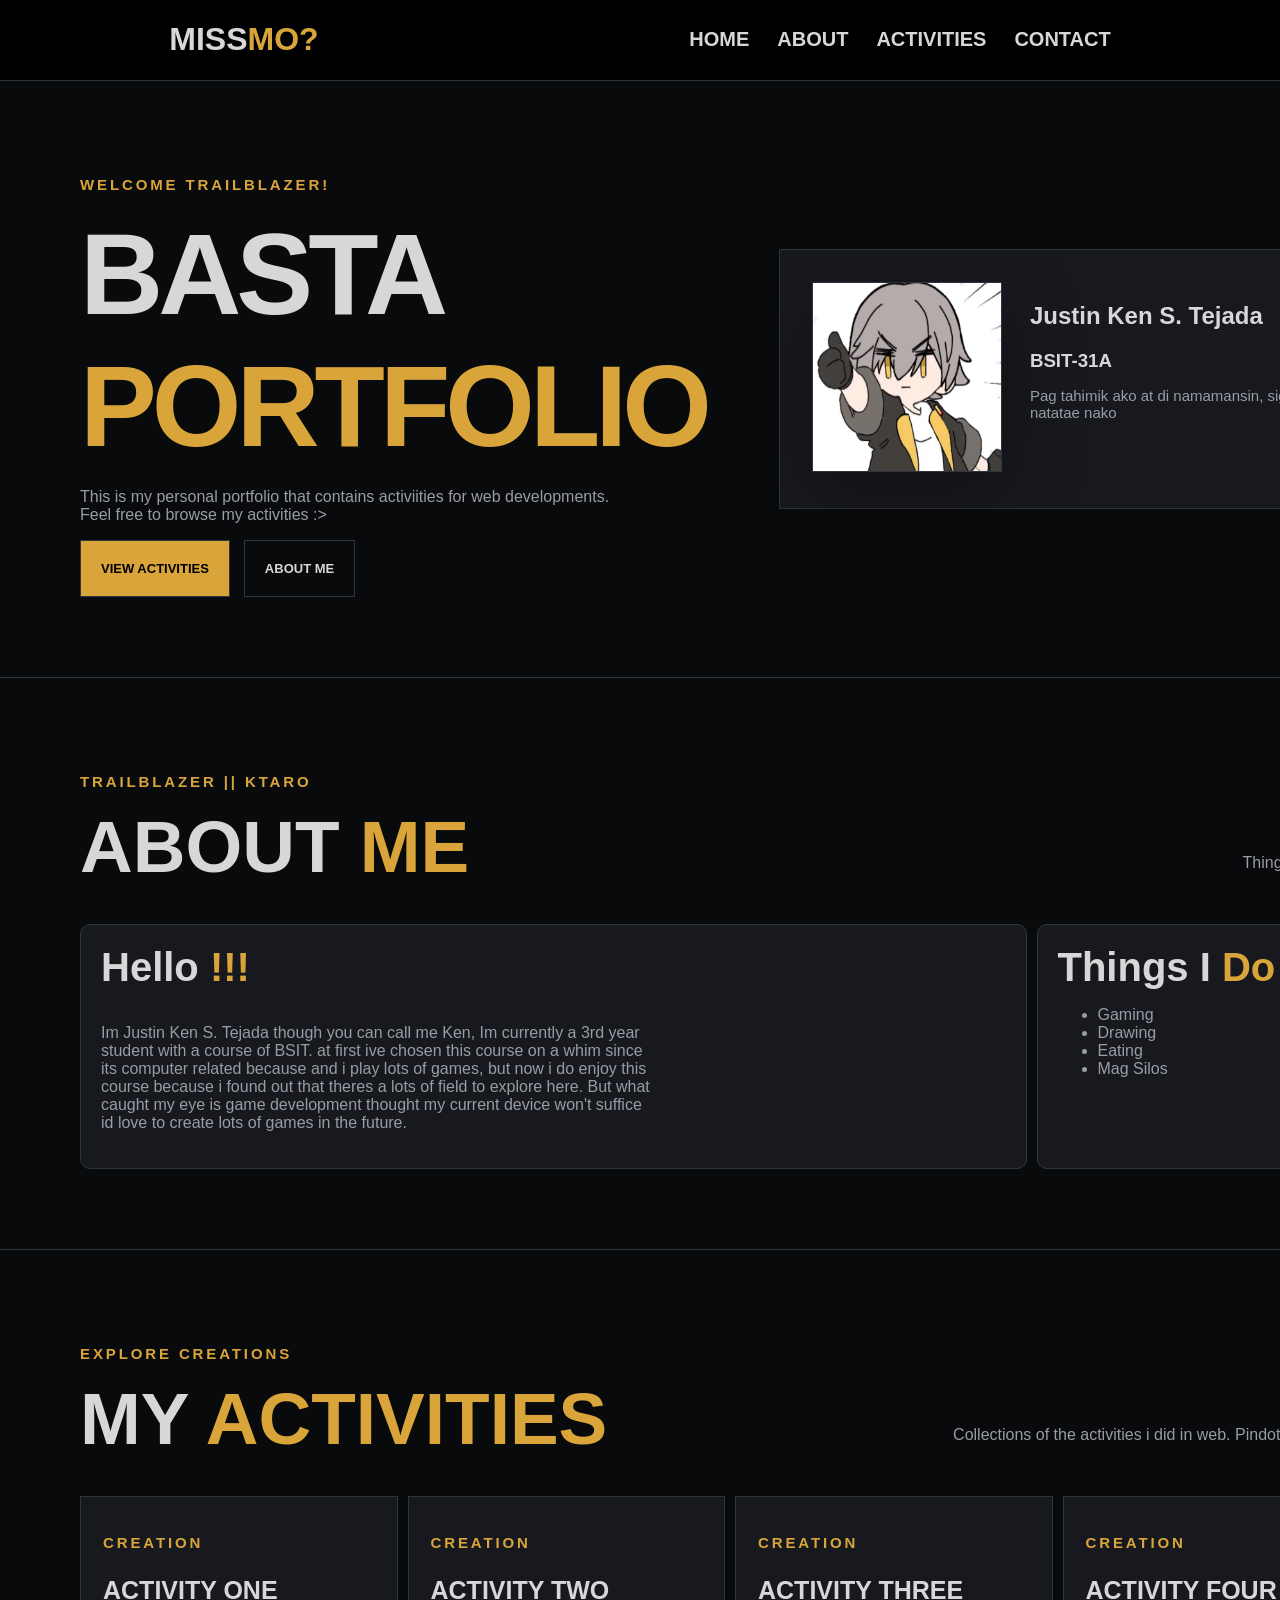
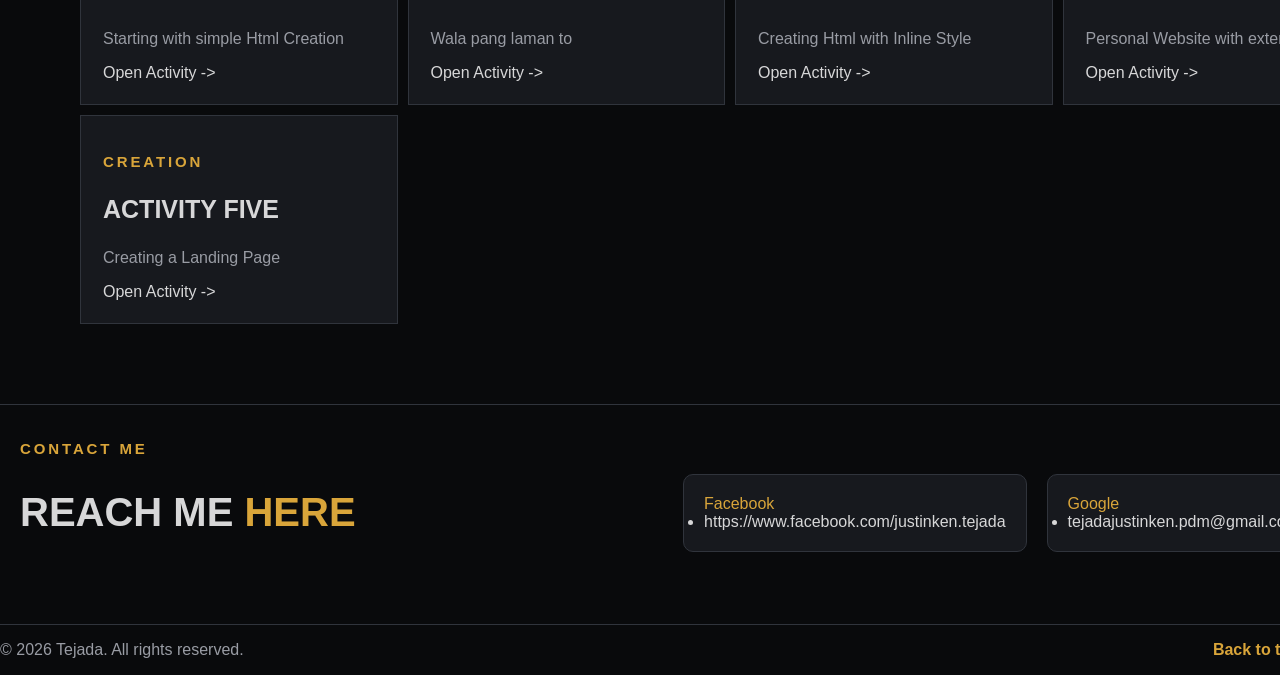
<file: index.html>
<!DOCTYPE html>
<html lang="en">
<head>
    <meta charset="UTF-8">
    <meta name="viewport" content="width=device-width, initial-scale=1.0">
    <title>Ma Portfolio</title>
    <link rel="stylesheet" href="style.css">
</head>
<body>
    <header id="taas">
        <h1>MISS<span>MO?</span></h1>

        <nav class="navigation">
            <a href="#first">HOME</a>
            <a href="#second">ABOUT</a>
            <a href="#third">ACTIVITIES</a>
            <a href="#fourth">CONTACT</a>    
        </nav>
    </header>

    <div>
        <section class="home section" id="first">
            <div class="container hometext">
                <div>
                    <p class="small">WELCOME TRAILBLAZER!</p>
                    <h1>BASTA<br><span>PORTFOLIO</span></h1>
                    <p>This is my personal portfolio that contains activiities for web developments. Feel free to browse my activities :> </p>

                    <div class="homebuttons">
                        <a class="button activitybtn" href="#third">VIEW ACTIVITIES</a>
                        <a class="button aboutmebtn" href="#second">ABOUT ME</a>
                    </div>
                </div>

                <div class="profilecard">
                    <div class="icon">
                        <img src="images/caelus.jpg" alt="caelus">
                    </div>
                    
                    <div class="profiletext">
                        <h2>Justin Ken S. Tejada</h2>
                        <h3>BSIT-31A</h3>
                        <p>Pag tahimik ako at di namamansin, sign yun na natatae nako</p>
                    </div>
                </div> 
            </div>
        </section>

        <section class="about section" id="second">
            <div class="container">
                <div class="abouttext">
                    <div>
                        <p class="small">TRAILBLAZER || KTARO</p>
                        <h2>ABOUT <span>ME</span></h2>
                    </div>
                    <p>Things about me :></p>
                </div>
             
                <div class="aboutcontainer">
                    <section>
                        <h2>Hello <span class="hello">!!!</span></h2>
                        <br>
                        <p>
                            Im Justin Ken S. Tejada though you can call me Ken, Im currently a 3rd year student with a course of BSIT.
                            at first ive chosen this course on a whim since its computer related because and i play lots of games,
                            but now i do enjoy this course because i found out that theres a lots of field to explore here.
                            But what caught my eye is game development thought my current device won't suffice id love to create lots of games in the future.
                        </p>
                    </section>

                    <aside>
                        <h2>Things I <span class="hello">Do</span></h2>
                        <ul>
                            <li>Gaming</li>
                            <li>Drawing</li>
                            <li>Eating</li>
                            <li>Mag Silos</li>
                        </ul>
                    </aside>  
                </div>
            </div>
        </section>

        <section class="activities section" id="third">
            <div class="container">
                <div class="acttext">
                    <div>
                        <p class="small">EXPLORE CREATIONS</p>
                        <h2>MY <span>ACTIVITIES</span> </h2>
                    </div>
                    <p>
                        Collections of the activities i did in web. Pindot ka nlng dyan.
                    </p>
                </div>

                <div class="actcontainer">
                    <a class="activitycard" href="activities/TejadaAct1/TejadaAct1.HTML" target="_blank">
                        <div class="actbox">
                            <p class="small">CREATION</p>
                            <h3>ACTIVITY ONE</h3>
                            <p>Starting with simple Html Creation</p>
                            <span class="boxlink">Open Activity -> </span>
                        </div>
                    </a>

                    <a class="activitycard" href="" target="_blank">
                        <div class="actbox">
                            <p class="small">CREATION</p>
                            <h3>ACTIVITY TWO</h3>
                            <p>Wala pang laman to</p>
                            <span class="boxlink">Open Activity -> </span>
                        </div>
                    </a>

                    <a class="activitycard" href="activities/TejadaAct3/Activity3.html" target="_blank">
                        <div class="actbox">
                            <p class="small">CREATION</p>
                            <h3>ACTIVITY THREE</h3>
                            <p>Creating Html with Inline Style</p>
                            <span class="boxlink">Open Activity -> </span>
                        </div>
                    </a>

                    <a class="activitycard" href="activities/TejadaAct4/Home.html" target="_blank">
                        <div class="actbox">
                            <p class="small">CREATION</p>
                            <h3>ACTIVITY FOUR</h3>
                            <p>Personal Website with external css</p>
                            <span class="boxlink">Open Activity -> </span>
                        </div>
                    </a>

                    <a class="activitycard" href="activities/TejadaAct5/Landing.html" target="_blank">
                        <div class="actbox">
                            <p class="small">CREATION</p>
                            <h3>ACTIVITY FIVE</h3>
                            <p>Creating a Landing Page</p>
                            <span class="boxlink">Open Activity -> </span>
                        </div>
                    </a>
                </div>
            </div>
        </section>

        <section class="contact" id="fourth">
            <div class="container contacttext">
                <div>
                    <p class="small">CONTACT ME</p>
                    <h2>REACH ME <span class="hello">HERE</span></h2>
                </div>

                <div class="here">
                    <ul class="con1">Facebook
                        <li>https://www.facebook.com/justinken.tejada</li>
                    </ul>
                    <ul class="con2">Google
                        <li>tejadajustinken.pdm@gmail.com</li>
                    </ul>
                </div>    
            </div>
        </section>

    </div>

    <footer class="container">    
        <p>&copy; 2026 Tejada. All rights reserved.</p>
        <a href="#taas">Back to top</a>
    </footer>
    
</body>
</html>
</file>
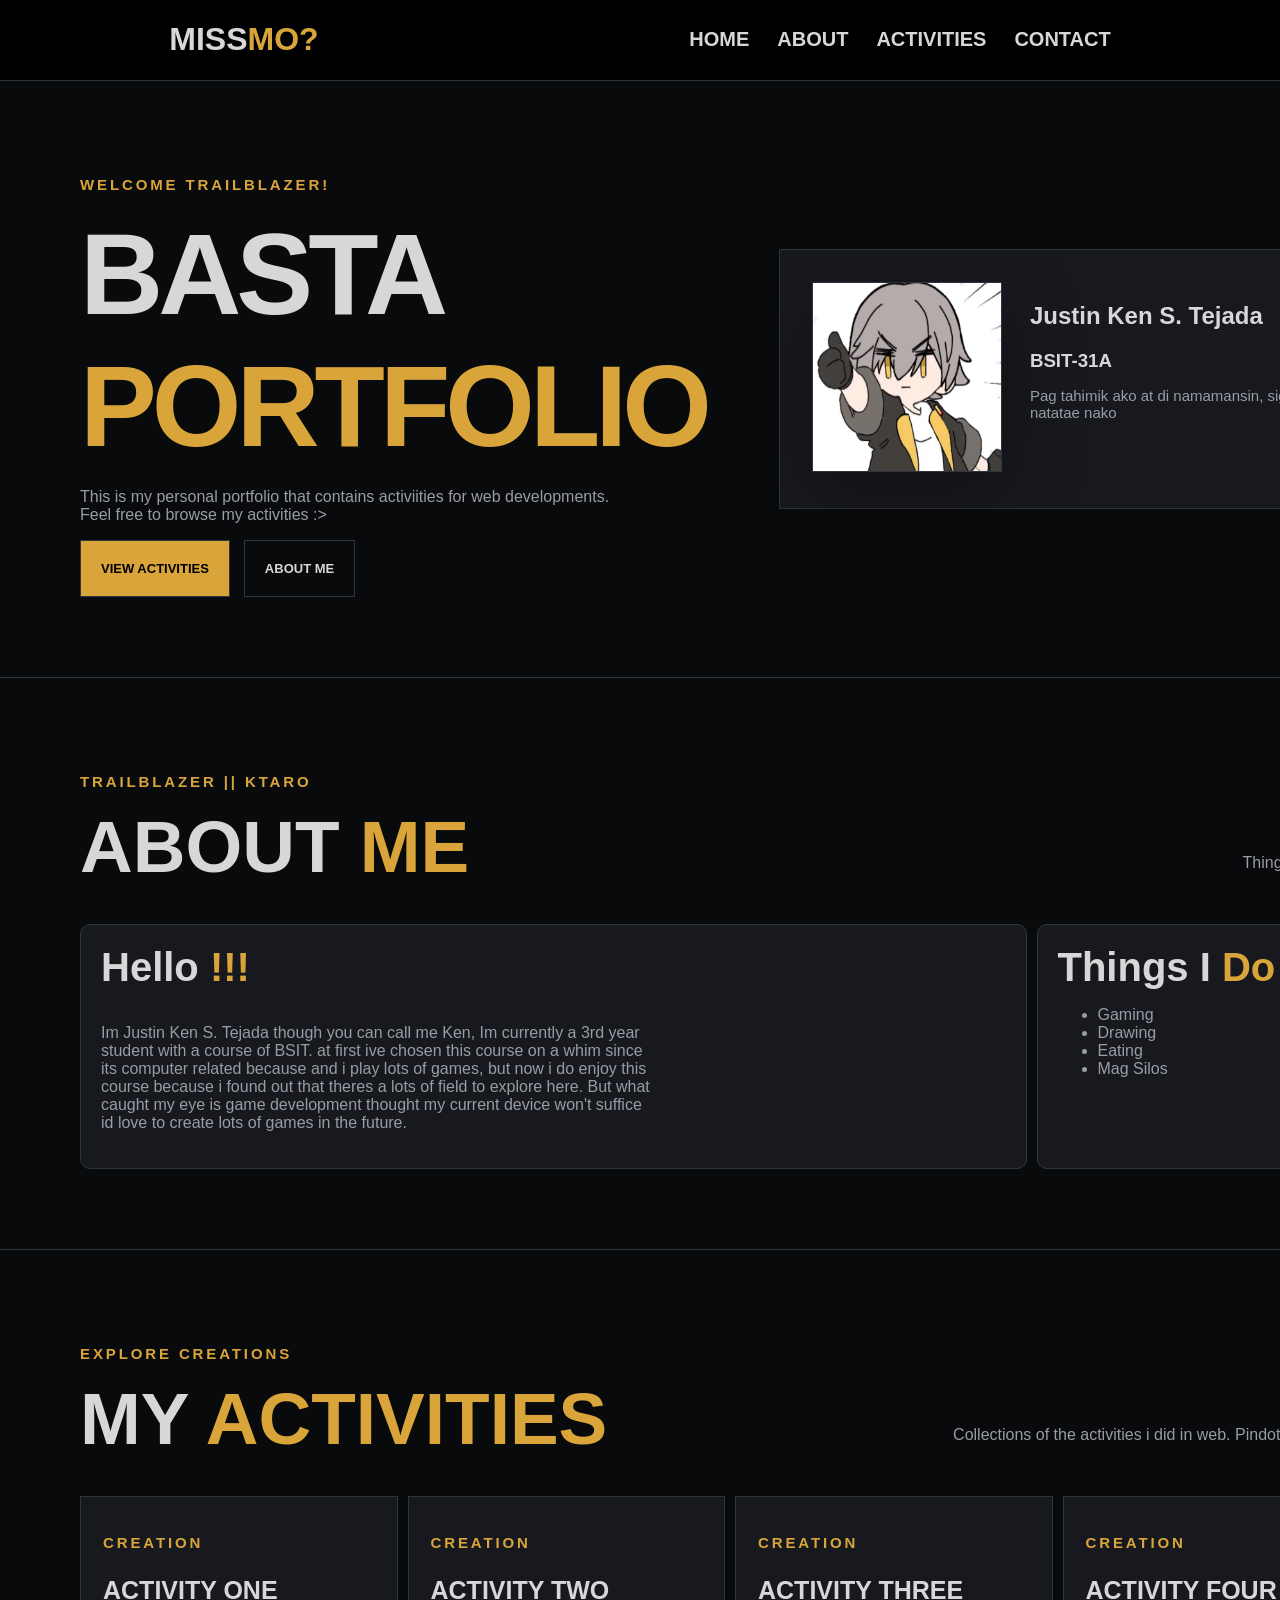
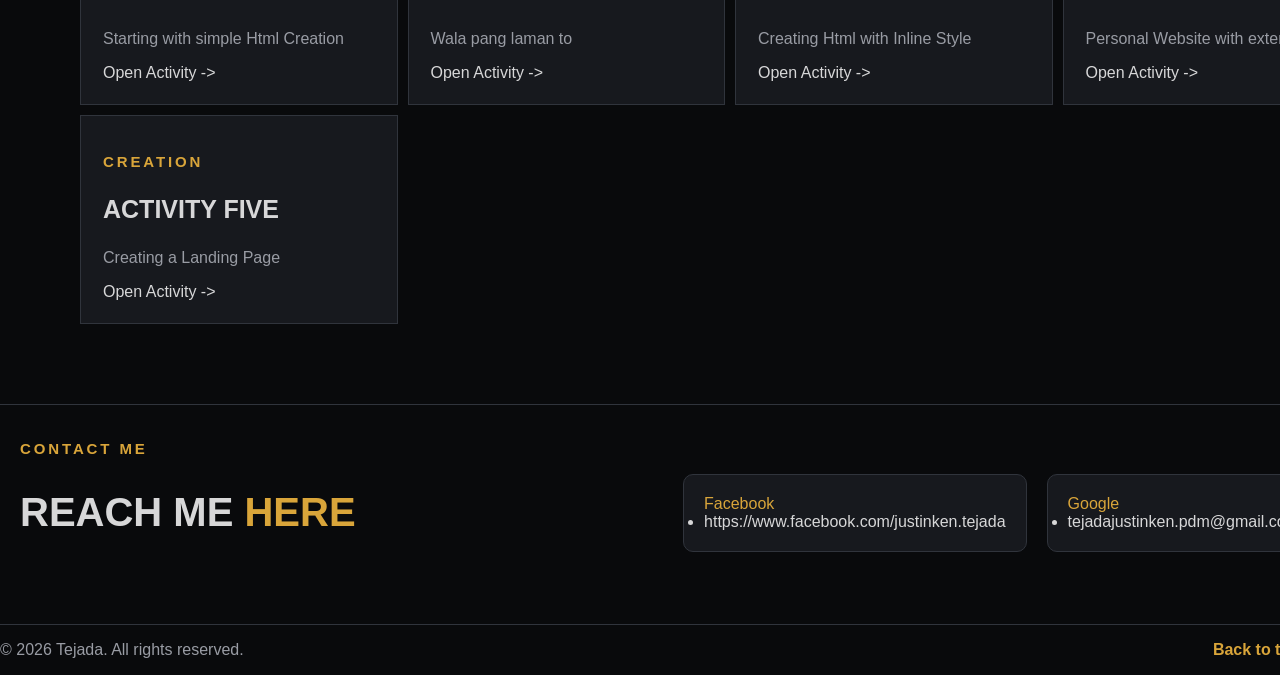
<file: portfolio.html>
<!DOCTYPE html>
<html lang="en">
<head>
    <meta charset="UTF-8">
    <meta name="viewport" content="width=device-width, initial-scale=1.0">
    <title>Ma Portfolio</title>
    <link rel="stylesheet" href="style.css">
</head>
<body>
    <header id="taas">
        <h1>MISS<span>MO?</span></h1>

        <nav class="navigation">
            <a href="#first">HOME</a>
            <a href="#second">ABOUT</a>
            <a href="#third">ACTIVITIES</a>
            <a href="#fourth">CONTACT</a>    
        </nav>
    </header>

    <div>
        <section class="home section" id="first">
            <div class="container hometext">
                <div>
                    <p class="small">WELCOME TRAILBLAZER!</p>
                    <h1>BASTA<br><span>PORTFOLIO</span></h2>
                    <p>This is my personal portfolio that contains activiities for web developments. Feel free to browse my activities :> </p>

                    <div class="homebuttons">
                        <a class="button activitybtn" href="#third">VIEW ACTIVITIES</a>
                        <a class="button aboutmebtn" href="#second">ABOUT ME</a>
                    </div>
                </div>

                <div class="profilecard">
                    <div class="icon">
                        <img src="images/caelus.jpg" alt="caelus">
                    </div>
                    
                    <div class="profiletext">
                        <h2>Justin Ken S. Tejada</h2>
                        <h3>BSIT-31A</h3>
                        <p>Pag tahimik ako at di namamansin, sign yun na natatae nako</p>
                    </div>
                </div> 
            </div>
        </section>

        <section class="about section" id="second">
            <div class="container">
                <div class="abouttext">
                    <div>
                        <p class="small">TRAILBLAZER || KTARO</p>
                        <h2>ABOUT <span>ME</span></h2>
                    </div>
                    <p>Things about me :></p>
                </div>
             
                <div class="aboutcontainer">
                    <section>
                        <h2>Hello <span class="hello">!!!</span></h2>
                        <br>
                        <p>
                            Im Justin Ken S. Tejada though you can call me Ken, Im currently a 3rd year student with a course of BSIT.
                            at first ive chosen this course on a whim since its computer related because and i play lots of games,
                            but now i do enjoy this course because i found out that theres a lots of field to explore here.
                            But what caught my eye is game development thought my current device won't suffice id love to create lots of games in the future.
                        </p>
                    </section>

                    <aside>
                        <h2>Things I <span class="hello">Do</span></h2>
                        <ul>
                            <li>Gaming</li>
                            <li>Drawing</li>
                            <li>Eating</li>
                            <li>Mag Silos</li>
                        </ul>
                    </aside>  
                </div>
            </div>
        </section>

        <section class="activities section" id="third">
            <div class="container">
                <div class="acttext">
                    <div>
                        <p class="small">EXPLORE CREATIONS</p>
                        <h2>MY <span>ACTIVITIES</span> </h2>
                    </div>
                    <p>
                        Collections of the activities i did in web. Pindot ka nlng dyan.
                    </p>
                </div>

                <div class="actcontainer">
                    <a class="activitycard" href="activities/TejadaAct1/TejadaAct1.HTML" target="_blank">
                        <div class="actbox">
                            <p class="small">CREATION</p>
                            <h3>ACTIVITY ONE</h3>
                            <p>Starting with simple Html Creation</p>
                            <span class="boxlink">Open Activity -> </span>
                        </div>
                    </a>

                    <a class="activitycard" href="" target="_blank">
                        <div class="actbox">
                            <p class="small">CREATION</p>
                            <h3>ACTIVITY TWO</h3>
                            <p>Wala pang laman to</p>
                            <span class="boxlink">Open Activity -> </span>
                        </div>
                    </a>

                    <a class="activitycard" href="activities/TejadaAct3/Activity3.html" target="_blank">
                        <div class="actbox">
                            <p class="small">CREATION</p>
                            <h3>ACTIVITY THREE</h3>
                            <p>Creating Html with Inline Style</p>
                            <span class="boxlink">Open Activity -> </span>
                        </div>
                    </a>

                    <a class="activitycard" href="activities/TejadaAct4/Home.html" target="_blank">
                        <div class="actbox">
                            <p class="small">CREATION</p>
                            <h3>ACTIVITY FOUR</h3>
                            <p>Personal Website with external css</p>
                            <span class="boxlink">Open Activity -> </span>
                        </div>
                    </a>

                    <a class="activitycard" href="activities/TejadaAct5/Landing.html" target="_blank">
                        <div class="actbox">
                            <p class="small">CREATION</p>
                            <h3>ACTIVITY FIVE</h3>
                            <p>Creating a Landing Page</p>
                            <span class="boxlink">Open Activity -> </span>
                        </div>
                    </a>
                </div>
            </div>
        </section>

        <section class="contact" id="fourth">
            <div class="container contacttext">
                <div>
                    <p class="small">CONTACT ME</p>
                    <h2>REACH ME <span class="hello">HERE</span></h1>
                </div>

                <div class="here">
                    <ul class="con1">Facebook
                        <li>https://www.facebook.com/justinken.tejada</li>
                    </ul>
                    <ul class="con2">Google
                        <li>tejadajustinken.pdm@gmail.com</li>
                    </ul>
                </div>    
            </div>
        </section>

    </div>

    <footer class="container">    
        <p>&copy; 2026 Tejada. All rights reserved.</p>
        <a href="#taas">Back to top</a>
    </footer>
    
</body>
</html>
</file>
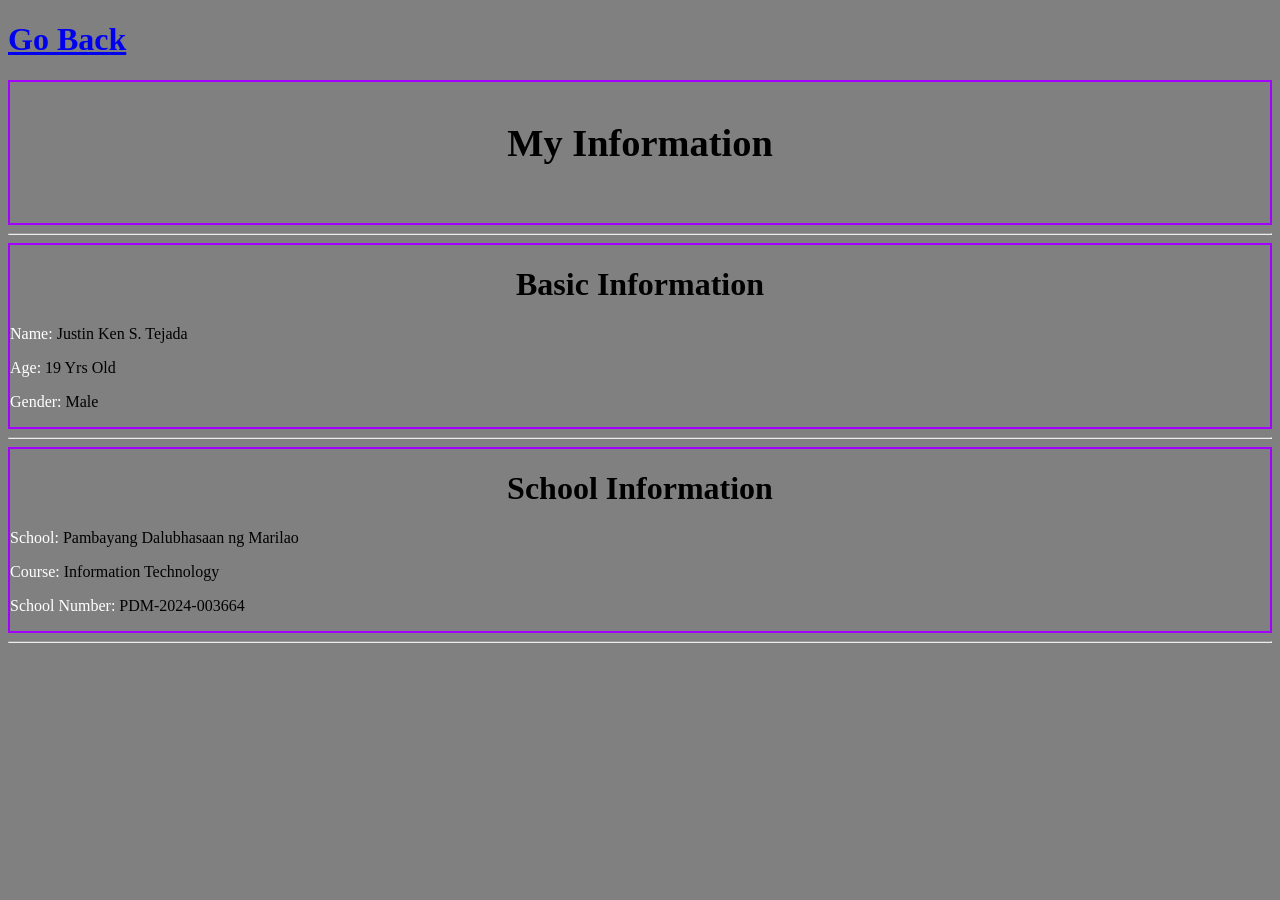
<file: activities/TejadaAct1/Information.HTML>
<!DOCTYPE html>
<html lang="en">
<head>
    <title>Huh?</title>
</head>
<body bgcolor="grey">
    <a href="TejadaAct1.HTML"><h1>Go Back</h1></a>
    <div style="border: 2px solid rgb(162, 0, 255) ;">

        <br><h1><big><center>My Information</center></big></h1><br><br>
    </div><hr>

    <div style="border: 2px solid rgb(162, 0 , 255);">
        <h1><center>Basic Information</center></h1>
        <p>
            <span style="color: white;"> Name:</span>
            <span style="color: black;"> Justin Ken S. Tejada</span>
        </p>
        <p>
            <span style="color: white;"> Age:</span>
            <span style="color: black;"> 19 Yrs Old</span>
        </p>
        <p>
            <span style="color: white;"> Gender:</span>
            <span style="color: black;"> Male</span>
        </p>
    </div><hr>

    <div style="border: 2px solid rgb(162, 0 , 255);">
        <h1><center>School Information</center></h1>
        <p>
            <span style="color: white;"> School:</span>
            <span style="color: black;"> Pambayang Dalubhasaan ng Marilao</span>
        </p>
        <p>
            <span style="color: white;"> Course:</span>
            <span style="color: black;"> Information Technology</span>
        </p>
        <p>
            <span style="color: white;"> School Number:</span>
            <span style="color: black;"> PDM-2024-003664</span>
        </p>
    </div><hr>





    
    
    
</body>
</html>
</file>
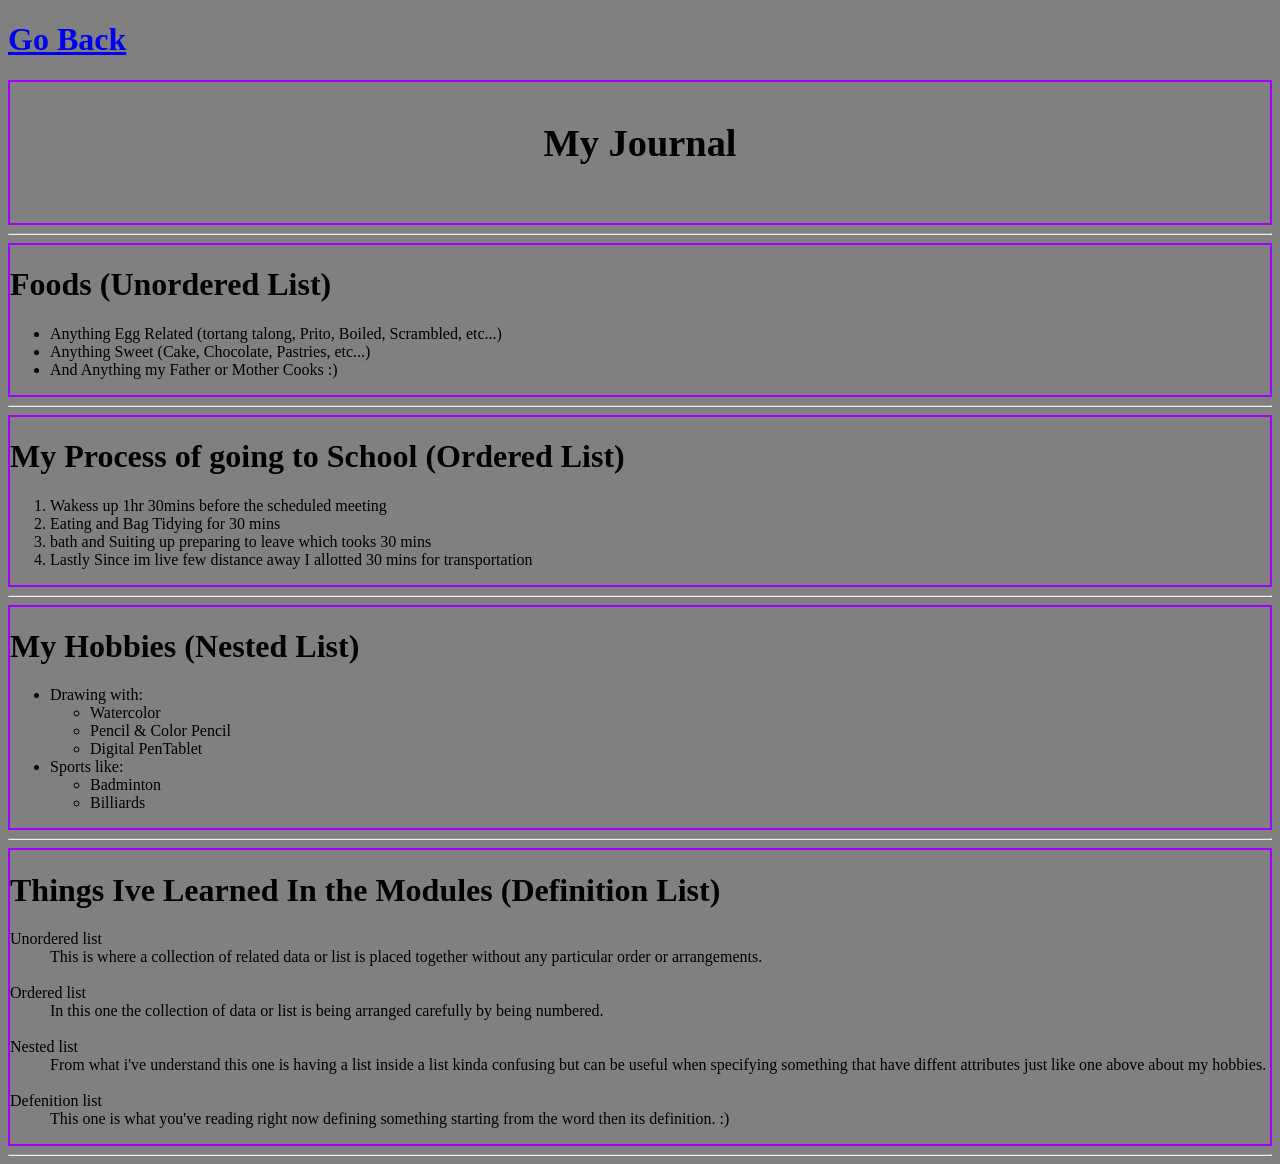
<file: activities/TejadaAct1/Journal.html>
<!DOCTYPE html>
<html lang="en">
<head>
    <title>Document</title>
</head>
<body bgcolor="grey">
    <a href="TejadaAct1.HTML"><h1>Go Back</h1></a>
    <div style="border: 2px solid rgb(162, 0, 255) ;">

        <br><h1><big><center>My Journal</center></big></h1><br><br>
    </div><hr>

    <div style="border: 2px solid rgb(162, 0 , 255);">
        <h1>Foods (Unordered List)</h1>
        <ul>
            <li>Anything Egg Related (tortang talong, Prito, Boiled, Scrambled, etc...)</li>
            <li>Anything Sweet (Cake, Chocolate, Pastries, etc...)</li>
            <li>And Anything my Father or Mother Cooks :) </li>       
        </ul>
    </div><hr>


    <div style="border: 2px solid rgb(162, 0 , 255);">
        <h1>My Process of going to School (Ordered List)</h1>
        <ol>
            <li>Wakess up 1hr 30mins before the scheduled meeting</li>
            <li>Eating and Bag Tidying for 30 mins</li>
            <li>bath and Suiting up preparing to leave which tooks 30 mins</li>
            <li>Lastly Since im live few distance away I allotted 30 mins for transportation</li>
                 
        </ol>
    </div><hr>


    <div style="border: 2px solid rgb(162, 0 , 255);">
        <h1>My Hobbies (Nested List) </h1>
        <ul>
            <li>Drawing with:
                <ul>
                    <li>Watercolor</li>
                    <li>Pencil & Color Pencil</li>
                    <li>Digital PenTablet</li>
                </ul>
            </li>
            <li>Sports like:
                <ul>
                    <li>Badminton</li>
                    <li>Billiards</li>
                </ul>
            </li>
        </ul>
    </div><hr>

    <div style="border: 2px solid rgb(162, 0 , 255);">
        <h1>Things Ive Learned In the Modules (Definition List)</h1>
        <dl>
            <dt>Unordered list</dt>
            <dd>This is where a collection of related data or list is placed together without any particular order or arrangements. </dd><br>
            
            <dt>Ordered list</dt>
            <dd> In this one the collection of data or list is being arranged carefully by being numbered. </dd><br>
            
            <dt>Nested list</dt>
            <dd> From what i've understand this one is having a list inside a list kinda confusing but can be useful when specifying something that have diffent attributes just like one above about my hobbies.</dd><br>
            
            <dt>Defenition list</dt>
            <dd> This one is what you've reading right now defining something starting from the word then its definition. :)</dd>
        </dl>    
    </div><hr>

</body>
</html>
</file>
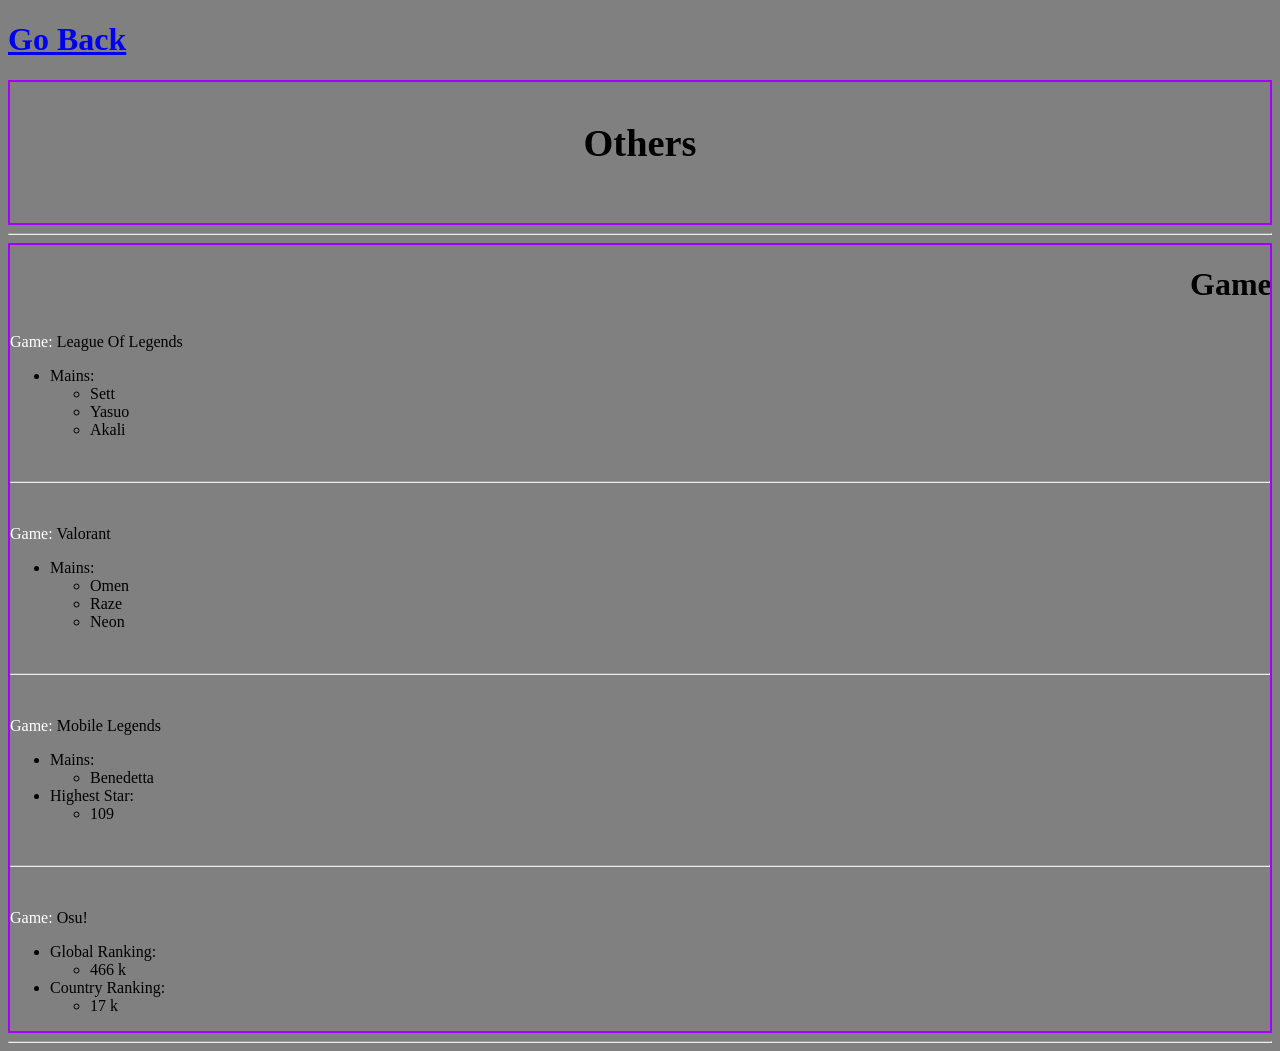
<file: activities/TejadaAct1/Others.html>
<!DOCTYPE html>
<html lang="en">
<head>
    
    <title>Document</title>
</head>
<body bgcolor="grey">
    <a href="TejadaAct1.HTML"><h1>Go Back</h1></a>
    <div style="border: 2px solid rgb(162, 0, 255) ;">

        <br><h1><big><center>Others</center></big></h1><br><br>
    </div><hr>

    
    <div style="border: 2px solid rgb(162, 0 , 255);">
        <h1><center><marquee>Games I Play</marquee></center></h1>
        <p>
            <span style="color: white;"> Game:</span>
            <span style="color: black;"> League Of Legends</span>
        </p>
        <ul>
            <li>Mains:
                <ul>
                    <li>Sett</li>
                    <li>Yasuo</li>
                    <li>Akali</li>
                </ul>
            </li>
        </ul>
        <br><hr><br><p>
            <span style="color: white;"> Game:</span>
            <span style="color: black;"> Valorant</span>
        </p>
        <ul>
            <li>Mains:
                <ul>
                    <li>Omen</li>
                    <li>Raze</li>
                    <li>Neon</li>
                </ul>
            </li>
        </ul>

        <br><hr><br><p>
            <span style="color: white;"> Game:</span>
            <span style="color: black;"> Mobile Legends</span>
        </p>
        <ul>
            <li>Mains:
                <ul>
                    <li>Benedetta</li>
                
                </ul>
                
            <li>Highest Star:
                    <ul>
                        <li>109</li>
                    </ul>

                </li>    
            </li>
        </ul>

        <br><hr><br><p>
            <span style="color: white;"> Game:</span>
            <span style="color: black;"> Osu!</span>
        </p>
        <ul>
            <li>Global Ranking:
                <ul>
                    <li>466 k</li>
                
                </ul>
                
            <li>Country Ranking:
                    <ul>
                        <li>17 k</li>
                    </ul>

                </li>    
            </li>
        </ul>
     
       
    </div><hr>

    

</body>
</html>
</file>
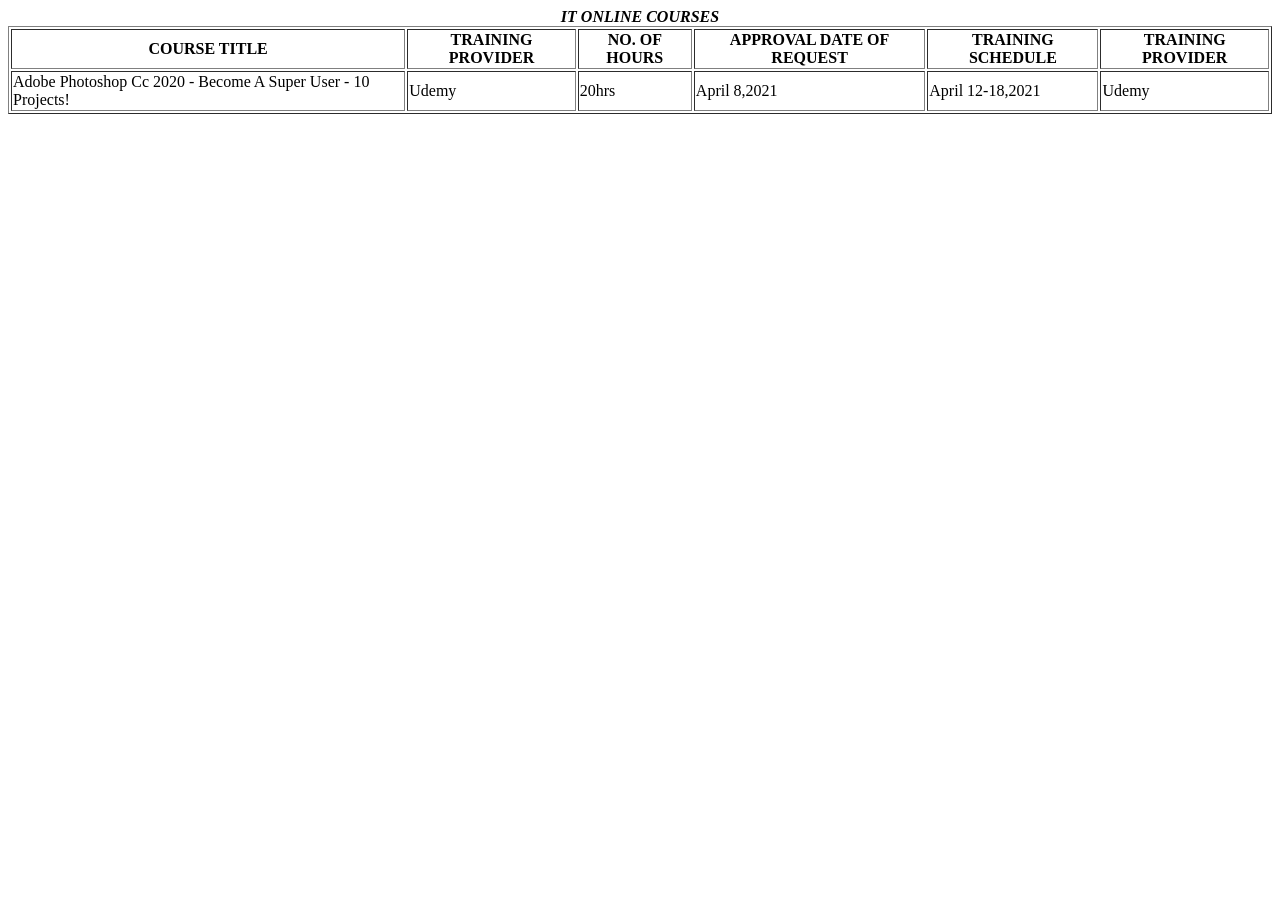
<file: activities/TejadaAct1/Table.html>
<html>
<head>
<title>Tables</title>
</head>
<body>

<table border=1 align=center>

<caption><i><b>IT ONLINE COURSES</b></i></caption>

<tr>
    <th>COURSE TITLE</th>
    <th>TRAINING PROVIDER</th>
    <th>NO. OF HOURS</th>
    <th>APPROVAL DATE OF REQUEST</th>
    <th>TRAINING SCHEDULE</th>
    <th>TRAINING PROVIDER</th>
</tr>

<tr>
    <td>Adobe Photoshop Cc 2020 - Become A Super User - 10 Projects!</td>
    <td>Udemy</td>
    <td>20hrs</td>
    <td>April 8,2021</td>
    <td>April 12-18,2021</td>
    <td>Udemy</td>
</tr>
</file>
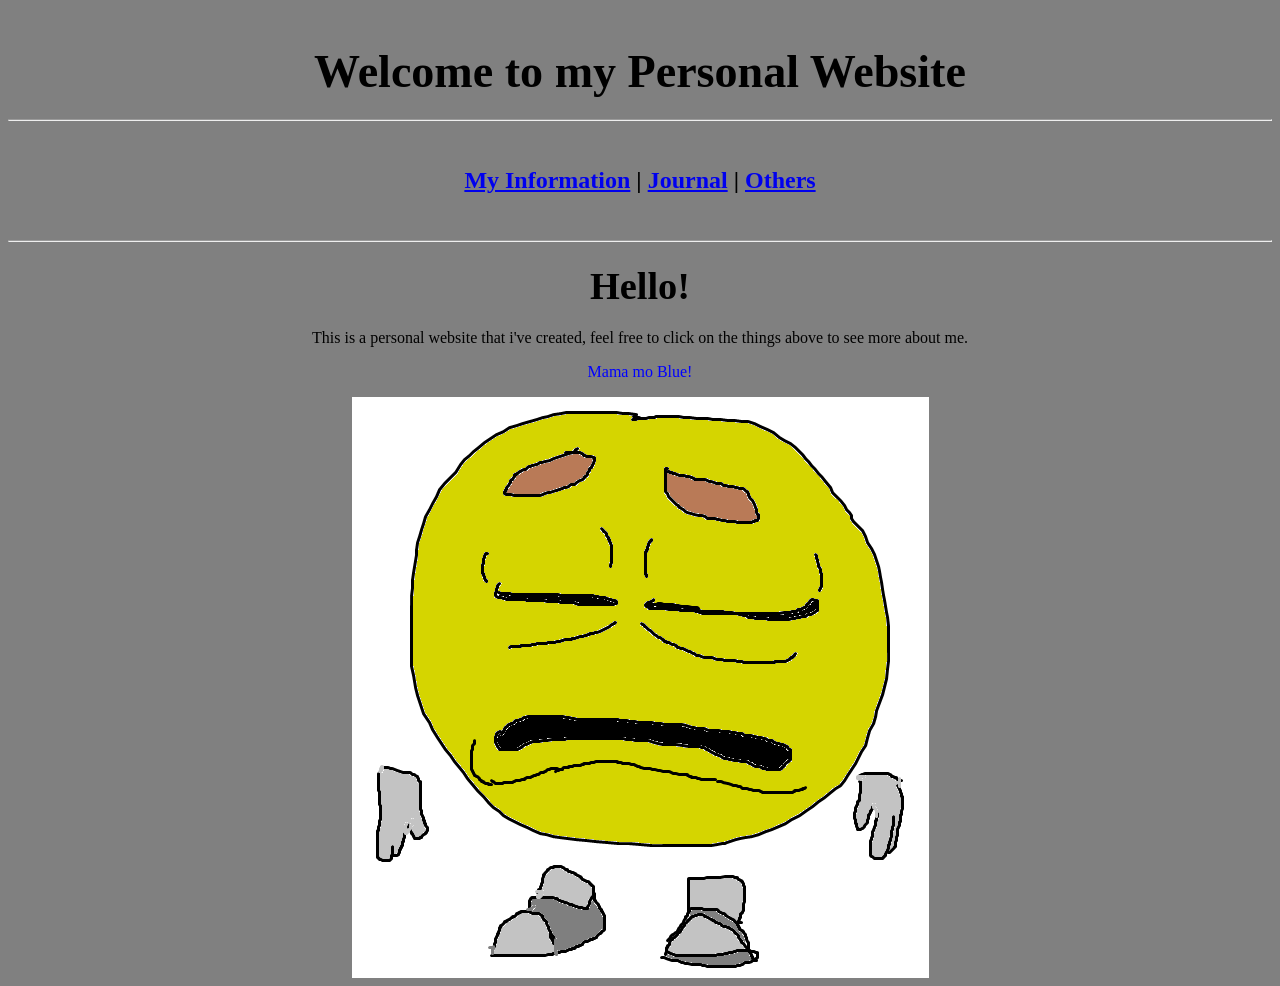
<file: activities/TejadaAct1/TejadaAct1.HTML>
<html>
    <head>
        <title> Hello :) </title>
    </head>


    <body bgcolor="grey">
        <center>

        <h1><br>
            <big><big>Welcome to my Personal Website</big></big>
        </h1>
        
        <hr><br><h2>
        <a href = 'Information.HTML'>My Information</a> |
        <a href='Journal.html'>Journal</a> |
        <a href='Others.html'>Others</a>
        </h2><br><hr>

        <p><h1><big>Hello!</big></h1></p>
        <p>This is a personal website that i've created, feel free to click on the things above to see more about me.</p>

        <p style="font-family: Segoe UI; color: blue">Mama mo Blue!</p>
        <img src="Images\Me.png">

    </body>




</html>
</file>
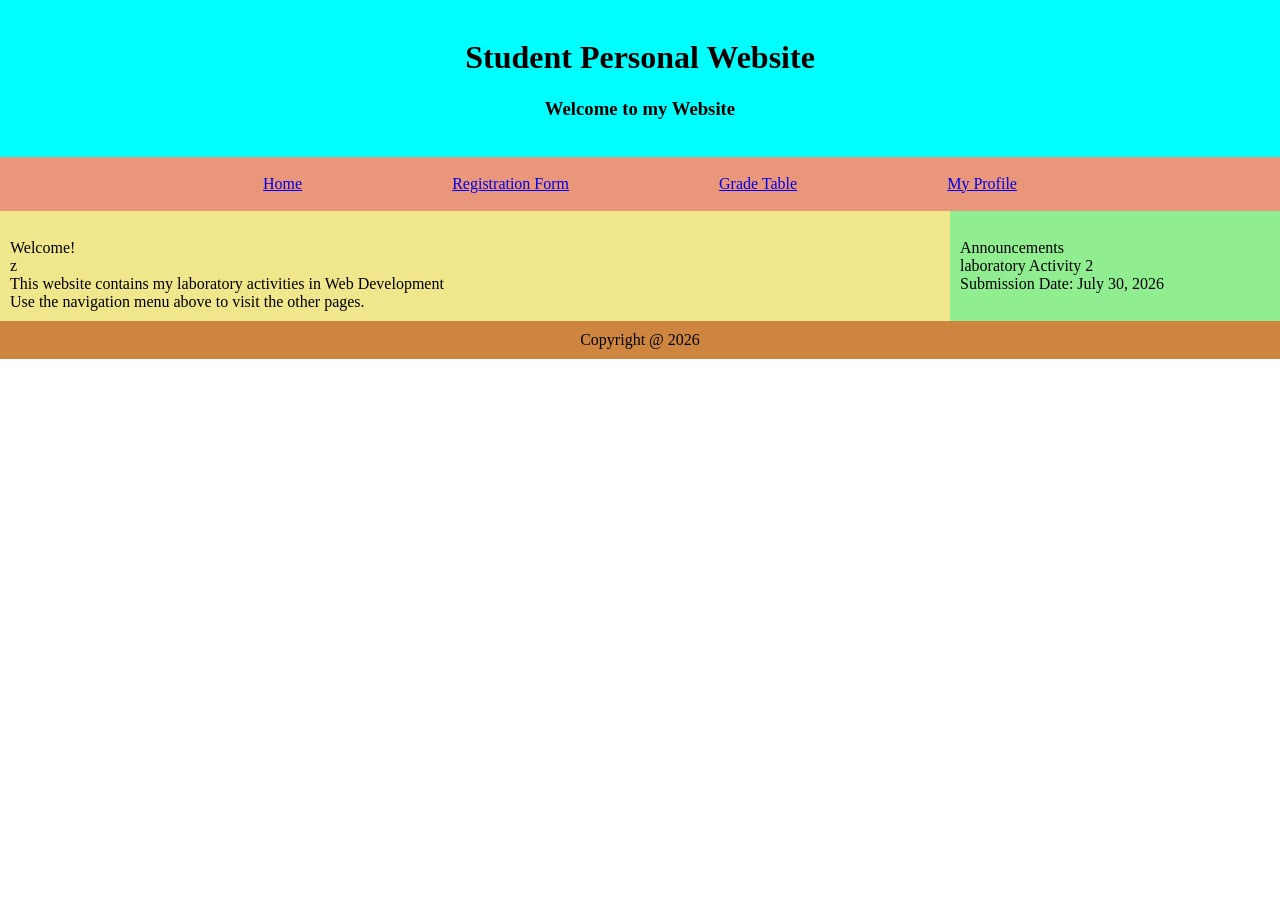
<file: activities/TejadaAct3/Activity3.html>
<!DOCTYPE html>
<html lang="en">
<head>
    <title>Hello</title>
</head>
<body style="margin: 0;">

    <div style="background-color: cyan;">   
        <br> 
        <h1 style="text-align: center;">
            Student Personal Website
        </h1>
        <h3 style="text-align: center;">
            Welcome to my Website
        </h3>
        <br>
    </div>

    <div style="background-color: darksalmon;">
        <br>
        <nav style="display: flex; justify-content:center; gap: 150px">
            <a href="Activity3.Html">Home</a>
            <a href="RegistrationForm.Html">Registration Form</a> 
            <a href="GradeTable.Html">Grade Table</a>
            <a href="MyProfile.Html">My Profile</a>
        </nav>
        <br>
    </div>

    <div style="display: flex;">

        <section style="padding: 10px; background-color: khaki; display:flex; flex: 3;">
            <br>
            Welcome!
            <br>
            z
            <br>
            This website contains my laboratory activities in Web Development
            <br>
            Use the navigation menu above to visit the other pages.
            <br>          
        </section>

        <aside style="padding: 10px; background-color: lightgreen; display:flex; flex: 1;">
            <br>
            Announcements
            <br>
            laboratory Activity 2
            <br>
            Submission Date: July 30, 2026
            <br>
        </aside>
    
    </div>

    <footer style="padding: 10px; background-color: peru; text-align:center">
        Copyright @ 2026
    </footer>

</body>
</html>
</file>
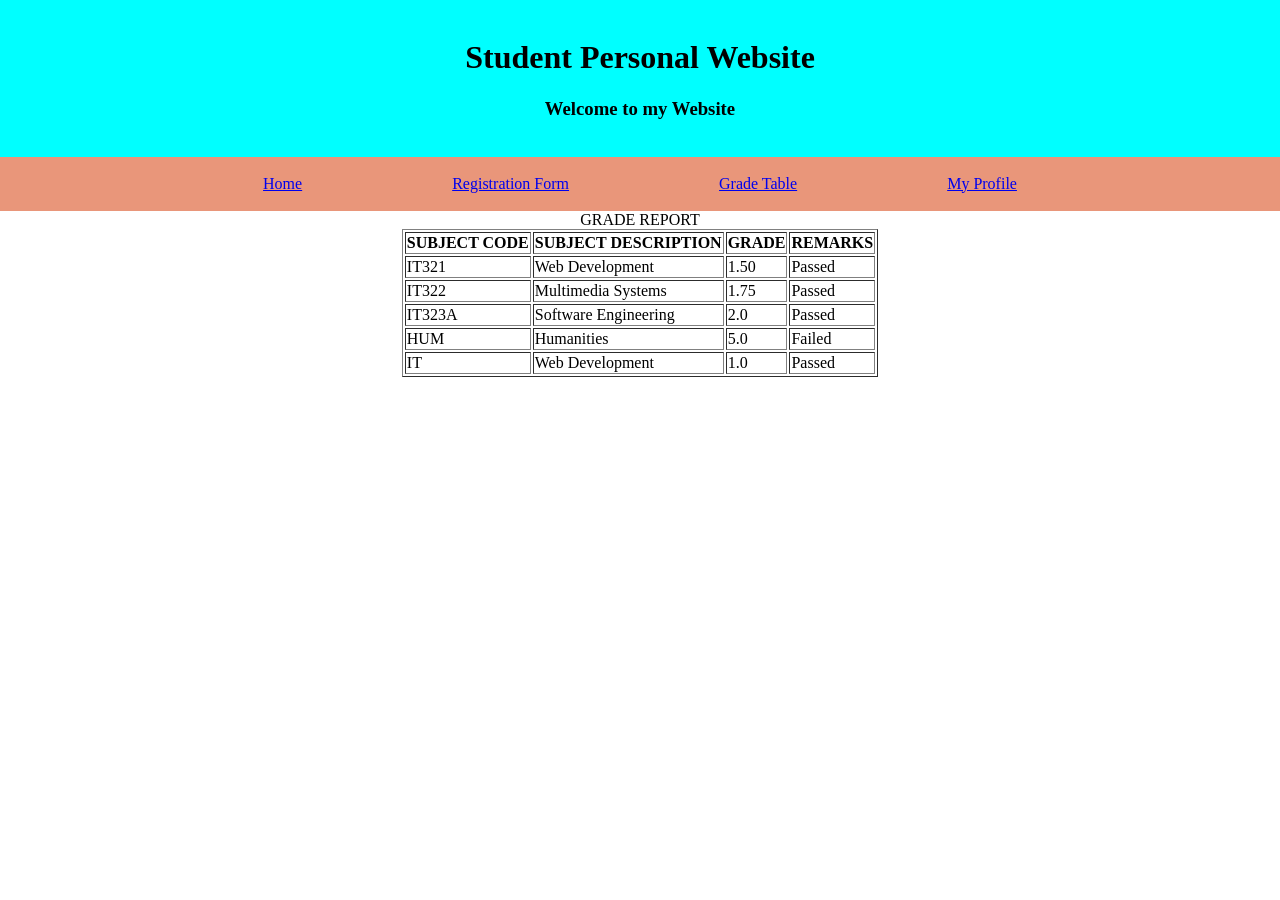
<file: activities/TejadaAct3/GradeTable.Html>
<!DOCTYPE html>
<html lang="en">
<head>
    <title>Hello</title>
</head>
<body style="margin: 0;">

    <div style="background-color: cyan;">   
        <br> 
        <h1 style="text-align: center;">
            Student Personal Website
        </h1>
        <h3 style="text-align: center;">
            Welcome to my Website
        </h3>
        <br>
    </div>

    <div style="background-color: darksalmon;">
        <br >
        <nav style="display: flex; justify-content:center; gap: 150px">
            <a href="Activity3.Html">Home</a>
            <a href="RegistrationForm.Html">Registration Form</a> 
            <a href="GradeTable.Html">Grade Table</a>
            <a href="MyProfile.Html">My Profile</a>
        </nav>
        <br>
    </div>


    <table border=1 align=center>

        <caption>GRADE REPORT</caption>
        
        <tr>
        <th>SUBJECT CODE</th>
        <th>SUBJECT DESCRIPTION</th>
        <th>GRADE</th>
        <th>REMARKS</th>
        </tr>
        
        <tr>
        <td>IT321</td>
        <td>Web Development</td>
        <td>1.50</td>
        <td>Passed</td>
        </tr>
        
        <tr>
        <td>IT322</td>
        <td>Multimedia Systems</td>
        <td>1.75</td>
        <td>Passed</td>
        </tr>
        
        <tr>
        <td>IT323A</td>
        <td>Software Engineering</td>
        <td>2.0</td>
        <td>Passed</td>
        </tr>
        
        <tr>
        <td>HUM</td>
        <td>Humanities</td>
        <td>5.0</td>
        <td>Failed</td>
        </tr>

        
        <tr>
        <td>IT</td>
        <td>Web Development</td>
        <td>1.0</td>
        <td>Passed</td>
        </tr>
    </table>    

</body>
</html>
</file>
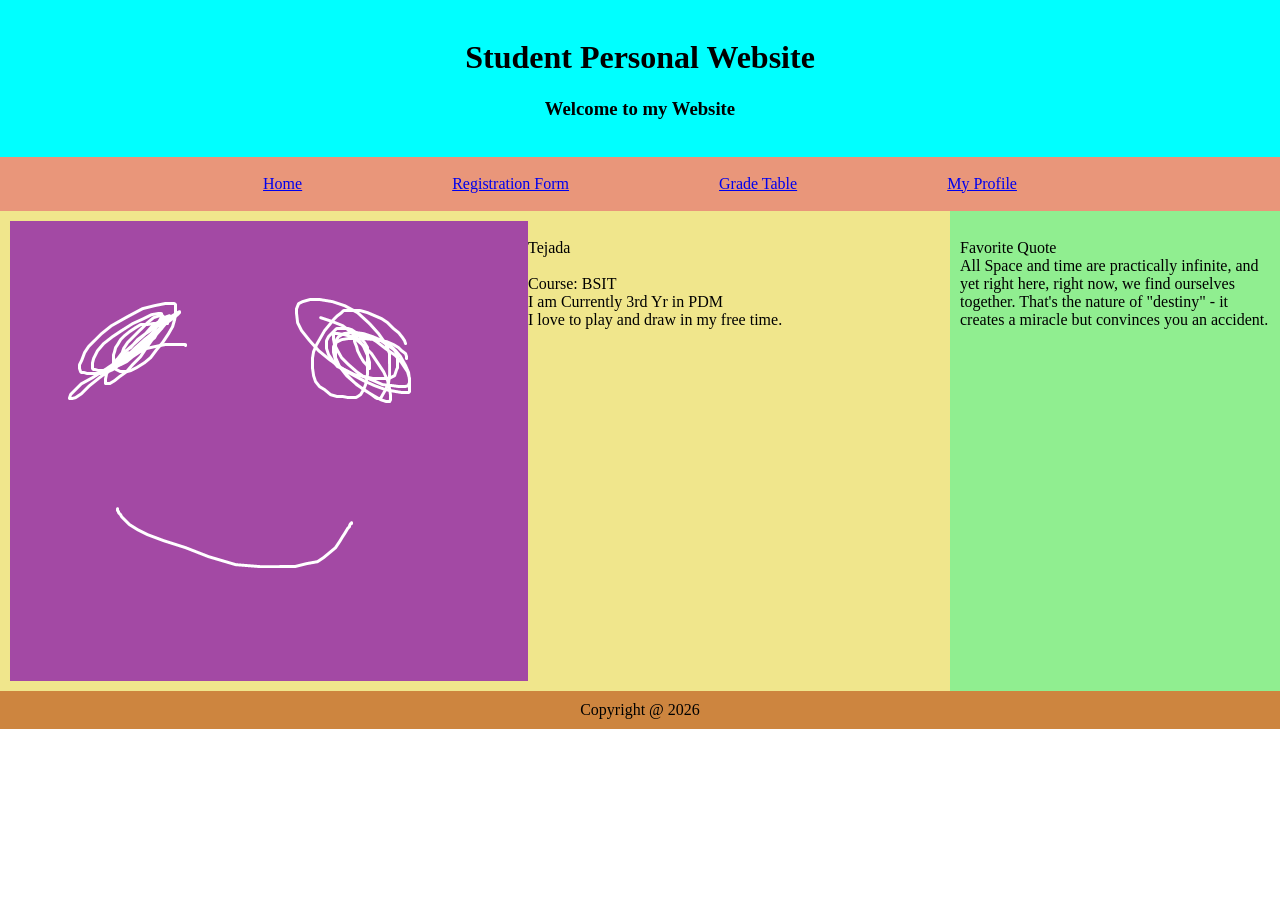
<file: activities/TejadaAct3/MyProfile.Html>
<!DOCTYPE html>
<html lang="en">
<head>
    <title>Hello</title>
</head>
<body style="margin: 0;">

    <div style="background-color: cyan;">   
        <br> 
        <h1 style="text-align: center;">
            Student Personal Website
        </h1>
        <h3 style="text-align: center;">
            Welcome to my Website
        </h3>
        <br>
    </div>

    <div style="background-color: darksalmon;">
        <br>
        <nav style="display: flex; justify-content:center; gap: 150px">
            <a href="Activity3.Html">Home</a>
            <a href="RegistrationForm.Html">Registration Form</a> 
            <a href="GradeTable.Html">Grade Table</a>
            <a href="MyProfile.Html">My Profile</a>
        </nav>
        <br>
    </div>

    <div style="display: flex;">

        <section style="padding: 10px; background-color: khaki; display:flex; flex: 3;">
            
            <img src="Image\Me.png" style="text-align: left;">
            <br>
            Tejada
            <br>
            
            <br>
            Course: BSIT
            <br>
            I am Currently 3rd Yr in PDM
            <br>
            I love to play and draw in my free time.
            <br>          
        </section>

        <aside style="padding: 10px; background-color: lightgreen; display:flex; flex: 1;">
            <br>
            Favorite Quote
            <br>
            All Space and time are practically infinite, and yet right here, right now, we find ourselves together.
            That's the nature of "destiny" - it creates a miracle but convinces you an accident.
            <br>
        </aside>
    
    </div>

    <footer style="padding: 10px; background-color: peru; text-align:center">
        Copyright @ 2026
    </footer>

</body>
</html>
</file>
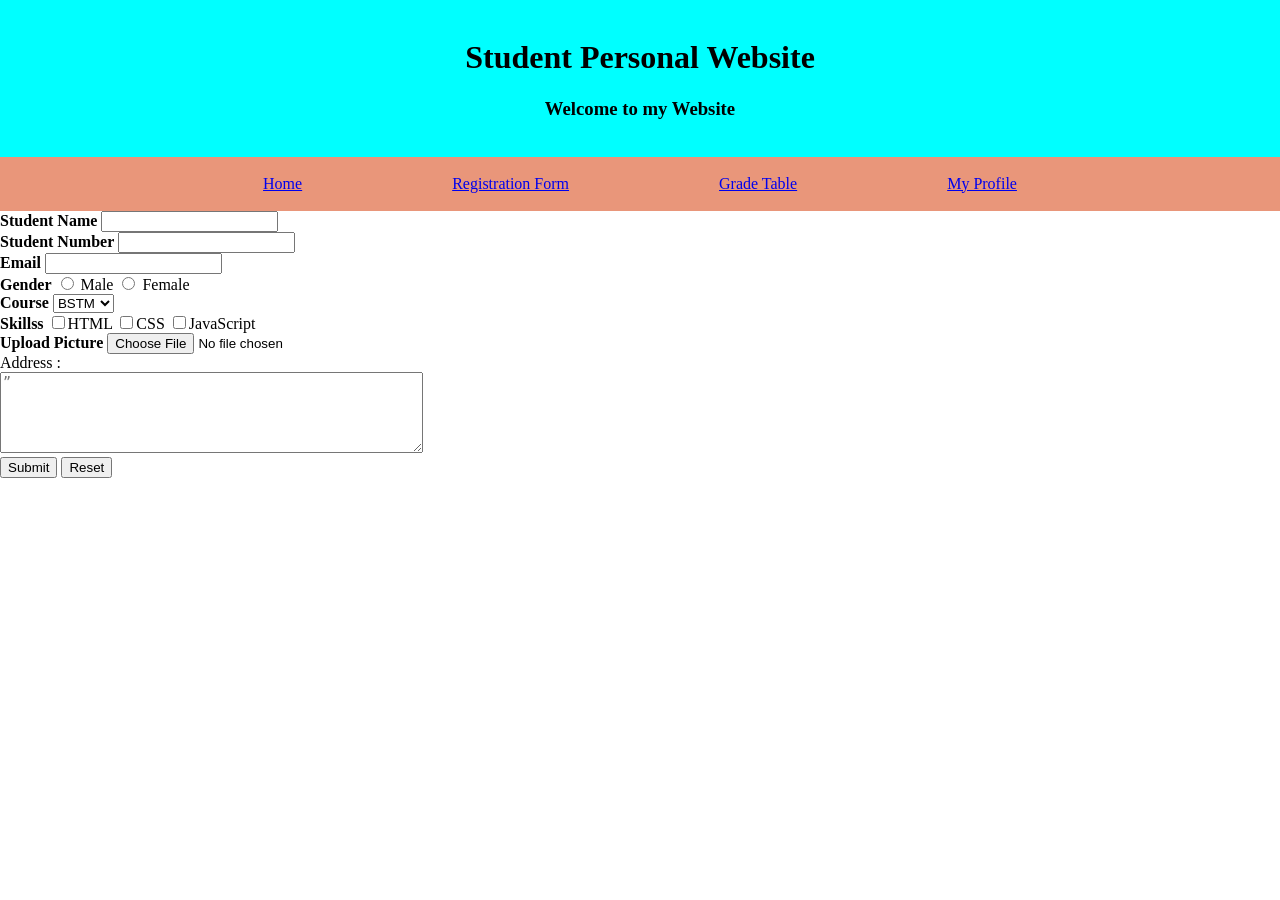
<file: activities/TejadaAct3/RegistrationForm.Html>
<!DOCTYPE html>
<html lang="en">
<head>
    <title>Hello</title>
</head>
<body style="margin: 0;">

    <div style="background-color: cyan;">   
        <br> 
        <h1 style="text-align: center;">
            Student Personal Website
        </h1>
        <h3 style="text-align: center;">
            Welcome to my Website
        </h3>
        <br>
    </div>

    <div style="background-color: darksalmon;">
        <br >
        <nav style="display: flex; justify-content:center; gap: 150px">
            <a href="Activity3.Html">Home</a>
            <a href="RegistrationForm.Html">Registration Form</a> 
            <a href="GradeTable.Html">Grade Table</a>
            <a href="MyProfile.Html">My Profile</a>
        </nav>
        <br>
    </div>

    <form>
        <b>Student Name</b>
        <input type="text" name="stud_name"/>
        <br>
        
        <b>Student Number</b> 
        <input type="text" name="stud_num"/>
        <br>

        <b>Email</b>
        <input type="text" name="email"/>
        <br>

        <b>Gender</b>
        <input type="radio" name="gender" value="male"> Male
        <input type="radio" name="gender" value="female"> Female
        <br>

        <b>Course</b>
        <select name="course">
        <option value="BSCS" selected>BSCS</option>
        <option value="BSIT">BSIT</option>
        <option value="BSHM" selected>BSHM</option>
        <option value="BSTM" selected>BSTM</option>
        </select>
        <br>

        <b>Skillss</b>
        <input type="checkbox" name="skills" value="html">HTML
        <input type="checkbox" name="skills" value="css">CSS
        <input type="checkbox" name="skills" value="javascript">JavaScript
        <br>

        <b>Upload Picture</b>
        <input type="file" name="fileupload" accept="image/*" />

        <br>
        Address : <br />
        <textarea rows="5" cols="50" name="description" placeholder=” Enter description here...”></textarea>

        <br>
        <input type="submit" name="submit" value="Submit" />
        <input type="reset" name="reset"  value="Reset" />

    </form>


</body>
</html>
</file>
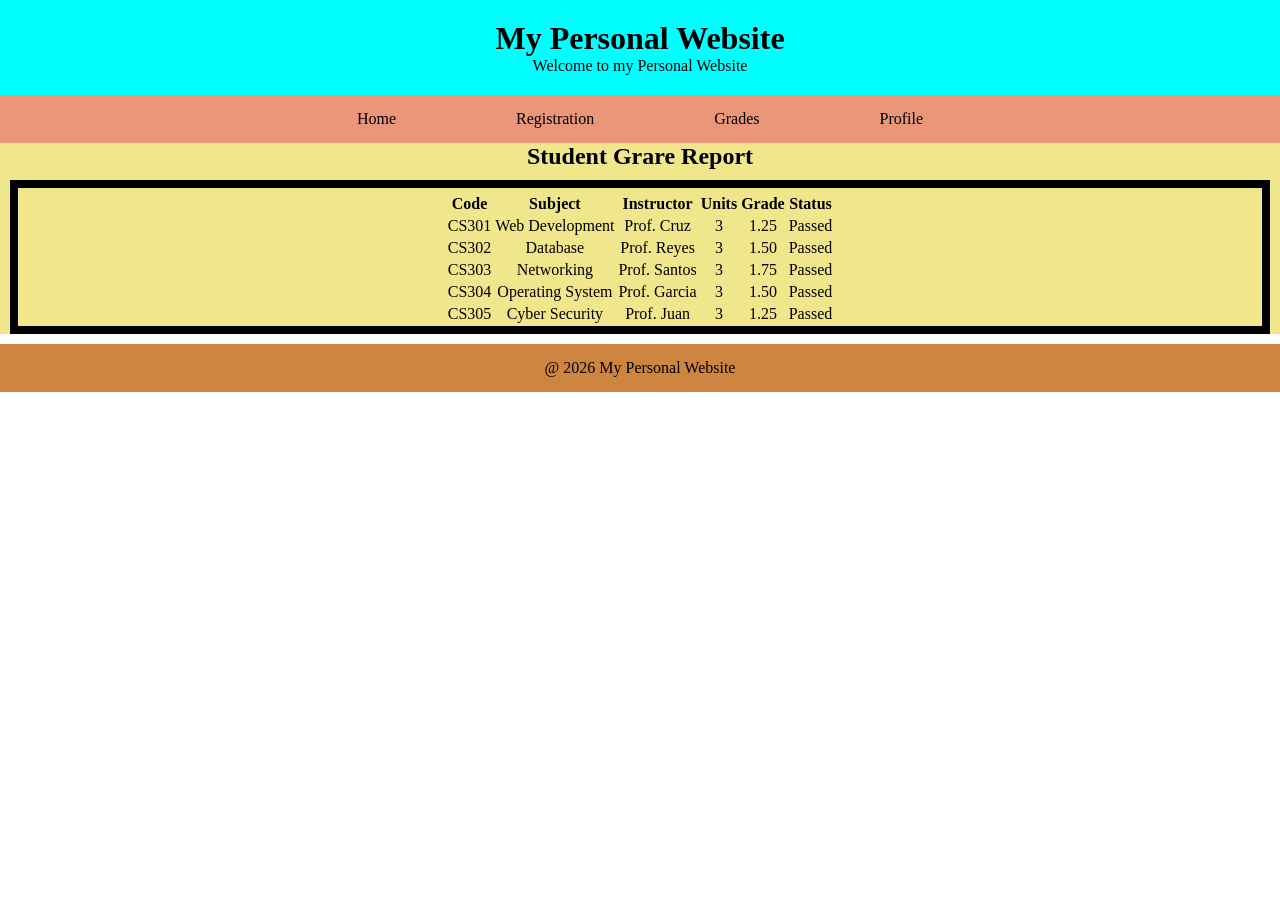
<file: activities/TejadaAct4/Grades.html>
<!DOCTYPE html>
<html lang="en">
<head>
    <title>Grades</title>
    <link rel="stylesheet" href="Design.css">
</head>
<body>

    <header class="header">
        <h1>My Personal Website</h1>
        <p>Welcome to my Personal Website</p>
    </header>

    <nav class="navigation">
        <a id="navv" href="Home.html">Home</a>
        <a id="navv" href="Registration.html">Registration</a>
        <a id="navv" href="Grades.html">Grades</a>
        <a id="navv" href="Profile.html">Profile</a>
    </nav>

    

    <div class="table">
        <h2>Student Grare Report</h2>
        <table class="table1">        
            <th>
                <tr>
                    <th>Code</th>
                    <th>Subject</th>
                    <th>Instructor</th>
                    <th>Units</th>
                    <th>Grade</th>
                    <th>Status</th>
                </tr>

                <tr>
                    <td>CS301</td>
                    <td>Web Development</td>
                    <td>Prof. Cruz</td>
                    <td>3</td>
                    <td>1.25</td>
                    <td>Passed</td>   
                </tr>

                <tr>
                    <td>CS302</td>
                    <td>Database</td>
                    <td>Prof. Reyes</td>
                    <td>3</td>
                    <td>1.50</td>
                    <td>Passed</td>   
                </tr>

                <tr>
                    <td>CS303</td>
                    <td>Networking</td>
                    <td>Prof. Santos</td>
                    <td>3</td>
                    <td>1.75</td>
                    <td>Passed</td>   
                </tr>

                <tr>
                    <td>CS304</td>
                    <td>Operating System</td>
                    <td>Prof. Garcia</td>
                    <td>3</td>
                    <td>1.50</td>
                    <td>Passed</td>   
                </tr>

                <tr>
                    <td>CS305</td>
                    <td>Cyber Security</td>
                    <td>Prof. Juan</td>
                    <td>3</td>
                    <td>1.25</td>
                    <td>Passed</td>   
                </tr>
            </th>
        </table>
        
    </div>

    <footer class="footer">
        @ 2026 My Personal Website
    </footer>
    
</body>
</html>
</file>
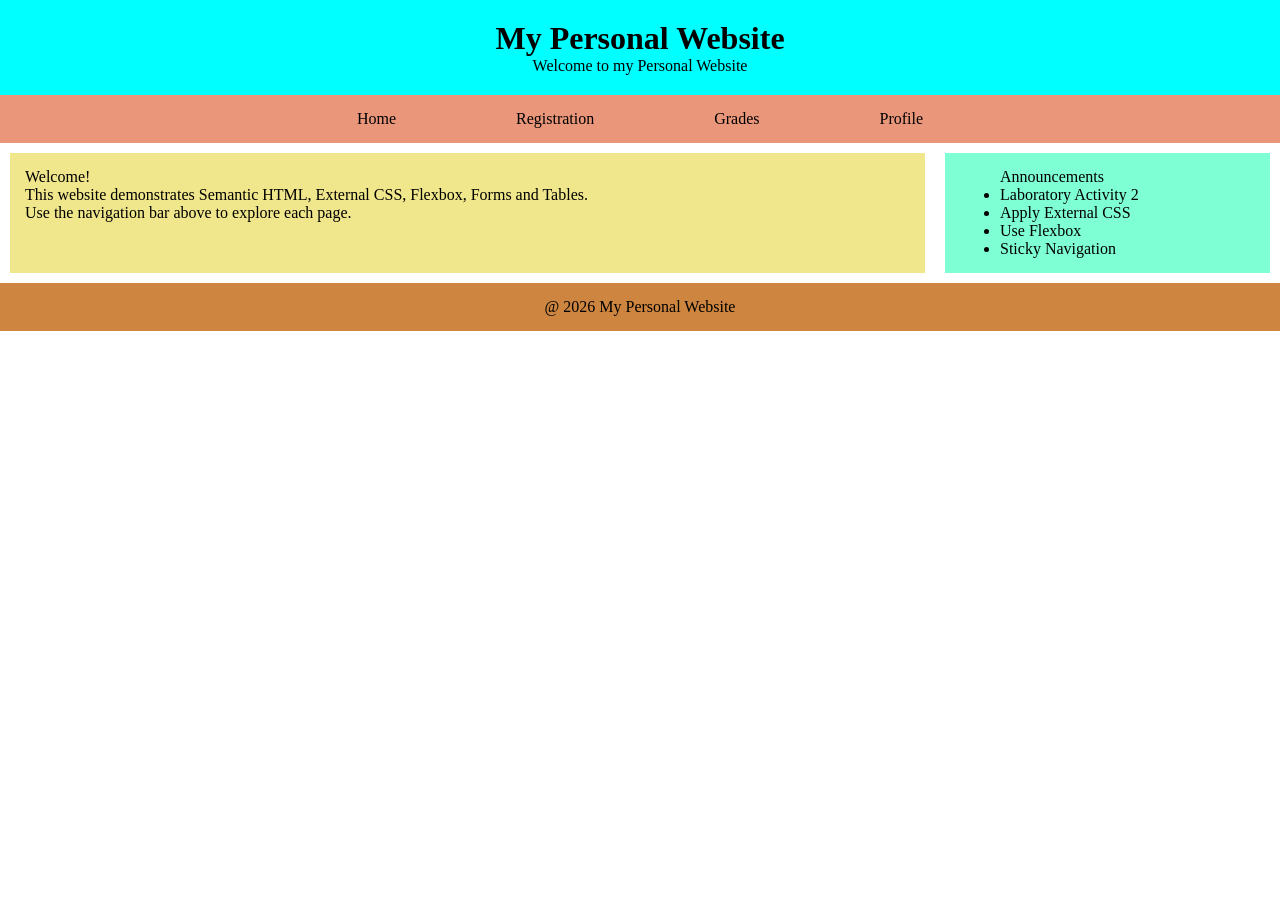
<file: activities/TejadaAct4/Home.html>
<!DOCTYPE html>
<html lang="en">
<head>
    <title>Home</title>
    <link rel="stylesheet" href="Design.css">
</head>
<body>

    <header class="header">
        <h1>My Personal Website</h1>
        <p>Welcome to my Personal Website</p>
    </header>

    <nav class="navigation">
        <a id="navv" href="Home.html">Home</a>
        <a id="navv" href="Registration.html">Registration</a>
        <a id="navv" href="Grades.html">Grades</a>
        <a id="navv" href="Profile.html">Profile</a>
    </nav>

    <div class="main">
        <section id="sec">
            Welcome!
            <br>
            This website demonstrates Semantic HTML, External CSS, Flexbox, Forms and Tables.
            <br>
            Use the navigation bar above to explore each page.
            <br>
        </section>
        
        <aside id="asi">
            <ul>Announcements
                <li>Laboratory Activity 2</li>
                <li>Apply External CSS</li>
                <li>Use Flexbox</li>
                <li>Sticky Navigation</li>
            </ul>
        </aside>
    </div>

    <footer class="footer">
        @ 2026 My Personal Website
    </footer>
    
</body>
</html>
</file>
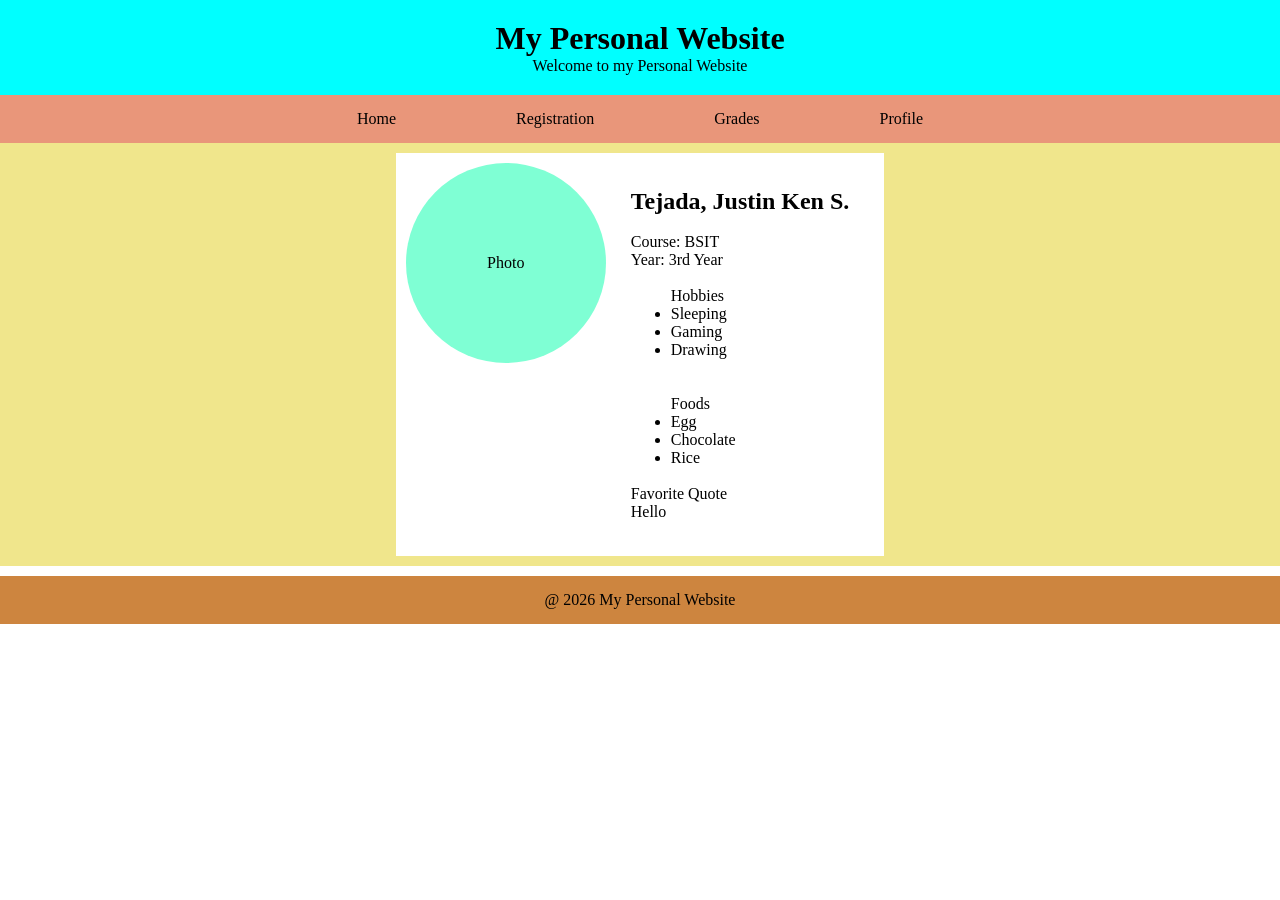
<file: activities/TejadaAct4/Profile.html>
<!DOCTYPE html>
<html lang="en">
<head>
    <title>Profile</title>
    <link rel="stylesheet" href="Design.css">
</head>
<body>

    <header class="header">
        <h1>My Personal Website</h1>
        <p>Welcome to my Personal Website</p>
    </header>

    <nav class="navigation">
        <a id="navv" href="Home.html">Home</a>
        <a id="navv" href="Registration.html">Registration</a>
        <a id="navv" href="Grades.html">Grades</a>
        <a id="navv" href="Profile.html">Profile</a>
    </nav>

    <div class="main1">
        <div class="main2">

            <div class="pic">Photo</div>

            <section class="sec1">
                <h2>Tejada, Justin Ken S.</h2>
                
                <br>
                Course: BSIT
                
                <br>
                Year: 3rd Year
                <br>
                <br>
                <ul>Hobbies
                    <li>Sleeping</li>
                    <li>Gaming</li>
                    <li>Drawing</li>
                </ul>
                <br>
                <br>
                <ul>Foods
                    <li>Egg</li>
                    <li>Chocolate</li>
                    <li>Rice</li>
                </ul>
                
                <br>
                Favorite Quote
                <br>
                Hello
            </section>

        </div>
        
    </div>

    <footer class="footer">
        @ 2026 My Personal Website
    </footer>
    
</body>
</html>
</file>
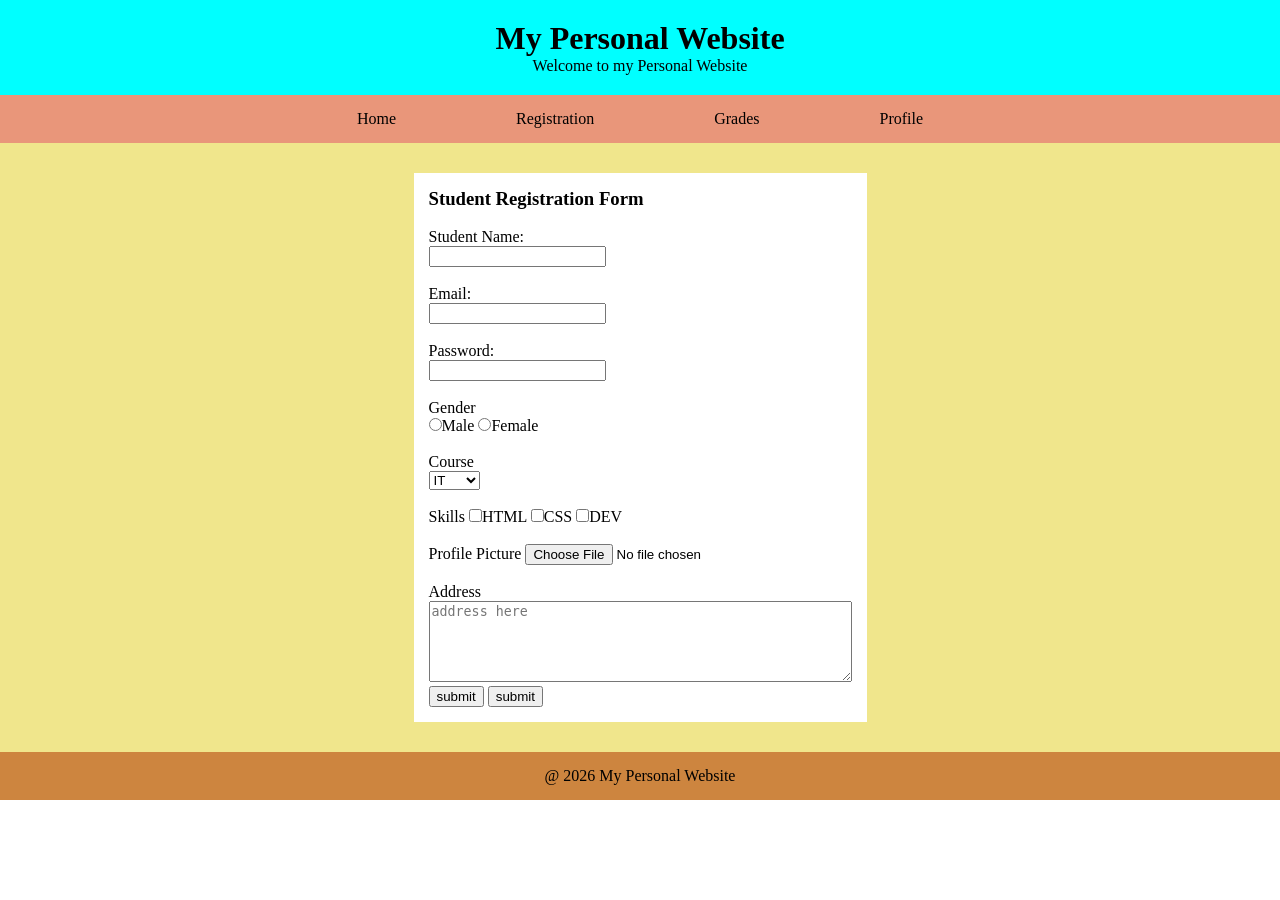
<file: activities/TejadaAct4/Registration.html>
<!DOCTYPE html>
<html lang="en">
<head>
    <title>Registration</title>
    <link rel="stylesheet" href="Design.css">
</head>
<body>

    <header class="header">
        <h1>My Personal Website</h1>
        <p>Welcome to my Personal Website</p>
    </header>

    <nav class="navigation">
        <a id="navv" href="Home.html">Home</a>
        <a id="navv" href="Registration.html">Registration</a>
        <a id="navv" href="Grades.html">Grades</a>
        <a id="navv" href="Profile.html">Profile</a>
    </nav>


    <div class="body">
        <form class="form">
            
            <h3>Student Registration Form</h3>
            
            <br>
            Student Name:
            <br>
            <input type="name" name="name"/>
            <br>

            <br>
            Email:
            <br>
            <input type="name" name="name"/>
            <br>

            <br>
            Password:
            <br>
            <input type="password" name="passwaord"/>
            <br>

            <br>
            Gender
            <br>
            <input type="radio" name="gender" value="Male">Male
            <input type="radio" name="gender" value="Female">Female
            <br>

            <br>
            Course
            <br>
            <select name="dropdown">
                <option value="IT">IT</option>
                <option value="CS">CS</option>
                <option value="OA">OA</option>
                <option value="EDU">EDU</option>
                <option value="HM">HM</option>
            </select>
            <br>

            <br>
            Skills
            <input type="checkbox" name="HTML" id="">HTML
            <input type="checkbox" name="CSS" id="">CSS
            <input type="checkbox" name="DEV" id="">DEV
            <br>

            <br>
            Profile Picture
            <input type="file" name="Choose file" accept="Image"/>
            <br>

            <br>
            Address
            <br>
            <textarea cols="50" rows="5" name="Address" placeholder="address here" ></textarea>
            <br>

            <input type="submit" name="submit" value="submit" class="sub"/>
            <input type="submit" name="submit" value="submit" class="sub"/>
        </form>
    </div>

    

    <footer class="footer">
        @ 2026 My Personal Website
    </footer>
    
</body>
</html>
</file>
<file: style.css>
*{
    box-sizing: border-box;
}

html{
    scroll-behavior: smooth;
}

body{
    margin: 0;
    background: #090a0c;
    font-family: "Inter", Arial, sans-serif;
}

a{
    color: inherit;
    text-decoration: none;
}

.container{
    margin: 0 auto;
    width: 1300px;
}

.section{
    padding: 80px;
}

/*Yung Header tas Nav*/
/*---------------------------------------------------------------------------------*/

header{
    position: sticky;
    display: flex;
    align-items: center;
    justify-content: space-around;
    gap: 32px;
    border-bottom: 1px solid #30343c;
    background:black;
    font-weight: 700;
    color: #d7d7d8;
}

header span{
    color: #d9a53a;
}

nav{
    display: flex;
    gap: 28px;
    font-size: 20px;
    color: #d7d7d8;
    font-weight: 700;
}

a:hover{
    text-decoration: underline;
    color: #d9a53a;
}

/*Para Sa HOME*/
/*---------------------------------------------------------------------------------*/

.home{
    display: grid;
    gap: 72px;
    place-items: center;
    border-bottom: 1px solid #30343c;
}

.hometext{
    display: grid;
    grid-template-columns: 0.95fr 1.05fr;
    gap: 72px;
    align-items: center;
}

.small{
    color: #d9a53a;
    font-weight: 700;
    font-size: 15px;
    letter-spacing: 2.88px;
}

.home h1,
.about h2,
.activities h2,
.contact h3{
    margin: 0;
    font-weight: 700;
    color: #d7d7d8;
}

.home h1{
    font-size: 115.2px;
    letter-spacing: -5px;
}


.home h1 span,
.about h2 span,
.activities h2 span,
.contact h3 span{
    color: #d9a53a;
}

p{
    color: #999ca4;
    max-width: 550px;
}

.homebuttons{
    display: flex;
    flex-wrap: wrap;
    gap: 14px;
}

.button{
    display: inline-flex;
    align-items: center;
    justify-content: center;
    padding: 20px;
    border: 1px solid #30343c;
    font-size: 13px;
    font-weight: 800;
}

.button:hover{
    transform: scale(1.1);
}

.activitybtn{
    color: black;
    background: #d9a53a;
}

.activitybtn:hover{
    color: black;
}

.aboutmebtn{
    color: #d7d7d8;
}

.aboutmebtn:hover{
    border-color: #d9a53a;
}

.profilecard{
    display: grid;
    grid-template-columns: 190px 1fr;
    gap: 28px;
    padding: 32px;
    border: 1px solid #30343c;
    background: #17191e;
}

.icon{
    aspect-ratio: 1;
}

.icon img{
    border: 1px solid #30343c;
    box-shadow: 0 24px 80px rgba(0, 0, 0, 0.32);
}

.icon img{
    width: 100%;
    height: 100%;
}

.profiletext h2{
    color: #d7d7d8;
}

.profiletext h3{
    color: #d7d7d8;
    margin: 0;
    font-weight: 600;
}

.profiletext p{
    color: #999ca4;
    font-size: 15px;
}

/*About me na prt*/
/*---------------------------------------------------------------------------------*/
.hello{
    color: #d9a53a;
}

.about{
    border-bottom: 1px solid #30343c;
}

.abouttext{
    display: flex;
    align-items: end;
    justify-content: space-between;
    gap: 40px;
    margin-bottom: 36px;
}

.aboutcontainer{
    display: flex;
    gap: 10px;
    
}

.aboutcontainer section{
    flex: 3;
    border-radius: 10px;
    background: #17191e;
    padding: 20px;
    border: 1px solid #30343c;
}

.aboutcontainer aside{
    flex: 1;
    border-radius: 10px;
    background: #17191e;
    padding: 20px;
    border: 1px solid #30343c;
}

.aboutcontainer section h2{
    font-size: 40px;
}

.aboutcontainer aside h2{
    font-size: 40px;
}

.aboutcontainer aside li{
    color: #999ca4;
}

.aboutcontainer section:hover{
    transform: scale(1.1);
    background: #111317;
}

.aboutcontainer aside:hover{
    transform: scale(1.1);
    background: #111317;
}

/*Activity Dito*/
/*---------------------------------------------------------------------------------*/

.activities{
    border-bottom: 1px solid #30343c;
}

.acttext{
    display: flex;
    align-items: end;
    justify-content: space-between;
    gap: 40px;
    margin-bottom: 36px;
}

.about h2,
.activities h2{
    font-size: 73px;
}

.actcontainer{
    display: grid;
    grid-template-columns: repeat(4, 1fr);
    gap: 10px;
}

.activitycard{
    border:  1px solid #30343c;
    background: #17191e;
}

.activitycard:hover{
    transform: scale(1.1);
    background: #111317;
    text-decoration: none;
    border-color: #d9a53a;
}

.actbox{
    padding: 22px;
}

.actbox h3{
    color: #d7d7d8;
    font-size: 25px;
}

.boxlink{
    color: #d7d7d8;
}



/*Contact Ko*/
/*---------------------------------------------------------------------------------*/

.contact{
    border-bottom: 1px solid #30343c;
    padding: 20px;
}

.contacttext{
    display: flex;
    align-items: end;
    justify-content: space-between;
    gap: 40px;
    margin-bottom: 36px;
}

.contact h2{
    font-size: 40px;
    color: #d7d7d8;
}

.here{
    display: flex;
    gap: 20px;
}

.here li{
    color:#d7d7d8
}

.here ul{
    color: #d9a53a;
}

.con1{
    flex: 1;
    background: #17191e;
    border: 1px solid #30343c;
    border-radius: 10px;
    padding: 20px;
}
.con2{
    flex: 1;
    background: #17191e;
    border: 1px solid #30343c;
    border-radius: 10px;
    padding: 20px;
}



/*Contact Ko*/
/*---------------------------------------------------------------------------------*/

footer{
    display: flex;
    align-items: center;
    justify-content: space-between;
    color: #999ca4;
    font-size: 16px;
}

footer a{
    color: #d9a53a;
    font-weight: 700;
}






/*For Mobile Responsiveness*/
/*------------------------Ai Generated to---------------------------------------------------------*/

/* =========================
   MOBILE RESPONSIVE
   ========================= */

@media (max-width: 768px){

    /* General */
    .container{
        width: 90%;
    }

    .section{
        padding: 60px 0;
    }


    /* Header */
    header{
        position: sticky;
        top: 0;
        flex-direction: column;
        gap: 15px;
        padding: 20px 10px;
    }

    nav{
        gap: 15px;
        font-size: 13px;
        flex-wrap: wrap;
        justify-content: center;
    }


    /* Home */
    .hometext{
        grid-template-columns: 1fr;
        gap: 40px;
        text-align: center;
    }

    .home h1{
        font-size: 60px;
        letter-spacing: -3px;
    }

    .hometext p{
        margin-left: auto;
        margin-right: auto;
    }

    .homebuttons{
        justify-content: center;
    }

    .button{
        padding: 16px;
    }


    /* Profile */
    .profilecard{
        grid-template-columns: 1fr;
        text-align: center;
        gap: 20px;
    }

    .icon{
        width: 150px;
        margin: auto;
    }


    /* About */
    .abouttext{
        flex-direction: column;
        align-items: center;
        text-align: center;
    }

    .about h2,
    .activities h2{
        font-size: 45px;
    }

    .aboutcontainer{
        flex-direction: column;
    }

    .aboutcontainer section,
    .aboutcontainer aside{
        width: 100%;
    }

    .aboutcontainer section:hover,
    .aboutcontainer aside:hover{
        transform: none;
    }


    /* Activities */
    .acttext{
        flex-direction: column;
        align-items: center;
        text-align: center;
    }

    .actcontainer{
        grid-template-columns: 1fr;
        gap: 15px;
    }

    .activitycard:hover{
        transform: none;
    }


    /* Contact */
    .contact{
        padding: 60px 0;
    }

    .contacttext{
        flex-direction: column;
        align-items: center;
        text-align: center;
    }

    .here{
        width: 100%;
        flex-direction: column;
    }

    .con1,
    .con2{
        width: 100%;
        margin: 0;
    }


    /* Footer */
    footer{
        width: 90%;
        flex-direction: column;
        text-align: center;
        gap: 10px;
        padding: 20px 0;
    }
}

@media (max-width: 480px){

    .home h1{
        font-size: 45px;
    }

    .about h2,
    .activities h2{
        font-size: 36px;
    }

    .navigation{
        gap: 10px;
    }

    nav{
        font-size: 11px;
    }

    .profilecard{
        padding: 20px;
    }

    .profiletext h2{
        font-size: 20px;
    }

    .profiletext p{
        font-size: 13px;
    }

    .aboutcontainer section h2,
    .aboutcontainer aside h2{
        font-size: 30px;
    }
}
</file>
<file: activities/TejadaAct4/Design.css>
*{
    margin: 0px;
}

.html{
    scroll-behavior: smooth;
}

.header{
    
    background-color: aqua;
    text-align: center;
    padding: 20px;
}

.navigation{
    display: flex;
    background-color: darksalmon;
    text-align: center;
    padding: 15px;
    gap: 120px;
    justify-content: center;
}

#navv{
    color: black;
    text-decoration: none;
}
#navv:hover{
    color: green;
    text-decoration: underline;
}

.footer{
    display: flex;
    background-color: peru;
    justify-content: center;
    padding: 15px; 
}


/* HOME*/


.main{
    display: flex;
}

#sec{
    margin: 10px;
    flex: 3;
    background-color: khaki;
    padding: 15px;
}

#asi{
    margin: 10px;
    flex: 1;
    background-color: aquamarine;
    padding: 15px;
}

/*Registration*/

.body{
    display: flex;
    background-color: khaki;
    align-content: center;
    justify-content: center;
}

.form{
    background-color: white;
    margin: 30px;
    padding: 15px;
}






/*Grades*/

.table{
   text-align: center;
   background-color: khaki;
   justify-content: center;
}

.table1{
    display: flex;
    text-align: center;
    justify-content: center;
    border: 8px solid;
    align-items: center;
    margin: 10px;
}




/* Profile*/

.main1{
    display: flex;
    background-color: khaki;
    margin-bottom: 10px;
    justify-content: center;
    
}

.main2{
    display: flex;
    background-color: white;
    margin: 10px;
    padding: 10px;
}

.sec1{
    margin: 10px;
    background-color: white;
    padding: 15px;    
}

.pic{
    display: flex;
    border-radius: 360px;
    background-color: aquamarine;
    height: 200px;
    width: 200px;
    justify-content: center;
    align-items: center;
}
</file>
